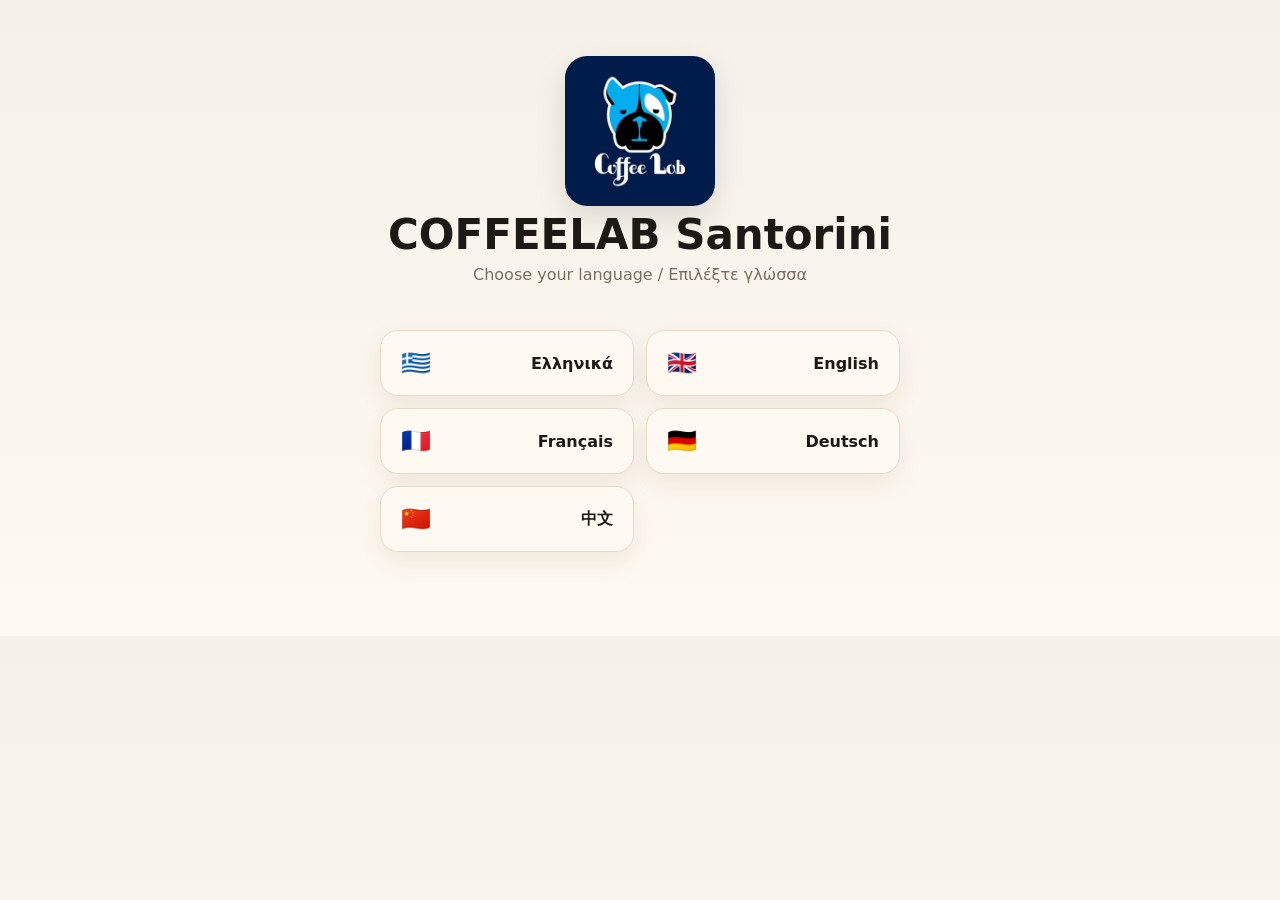
<file: index.html>
<!doctype html>
<html lang="en">
<head>
<meta charset="utf-8">
<meta name="viewport" content="width=device-width,initial-scale=1">
<title>COFFEELAB Santorini Menu</title>
<link rel="stylesheet" href="style.css">
<style>
.logo-img {
  width:150px;
  height:150px;
  object-fit:cover;
  border-radius:22px;
  box-shadow:0 12px 30px rgba(0,0,0,.12);
}
</style>
</head>
<body>
<main class="container">
  <section class="hero">
    <img class="logo-img" src="[data-uri]" alt="COFFEELAB logo">
    <h1>COFFEELAB Santorini</h1>
    <p class="subtitle">Choose your language / Επιλέξτε γλώσσα</p>
  </section>

  <div class="lang-grid">
    <a class="lang" href="el.html"><span>🇬🇷</span><span>Ελληνικά</span></a>
    <a class="lang" href="en.html"><span>🇬🇧</span><span>English</span></a>
    <a class="lang" href="fr.html"><span>🇫🇷</span><span>Français</span></a>
    <a class="lang" href="de.html"><span>🇩🇪</span><span>Deutsch</span></a>
    <a class="lang" href="zh.html"><span>🇨🇳</span><span>中文</span></a>
  </div>
</main>
</body>
</html>
</file>
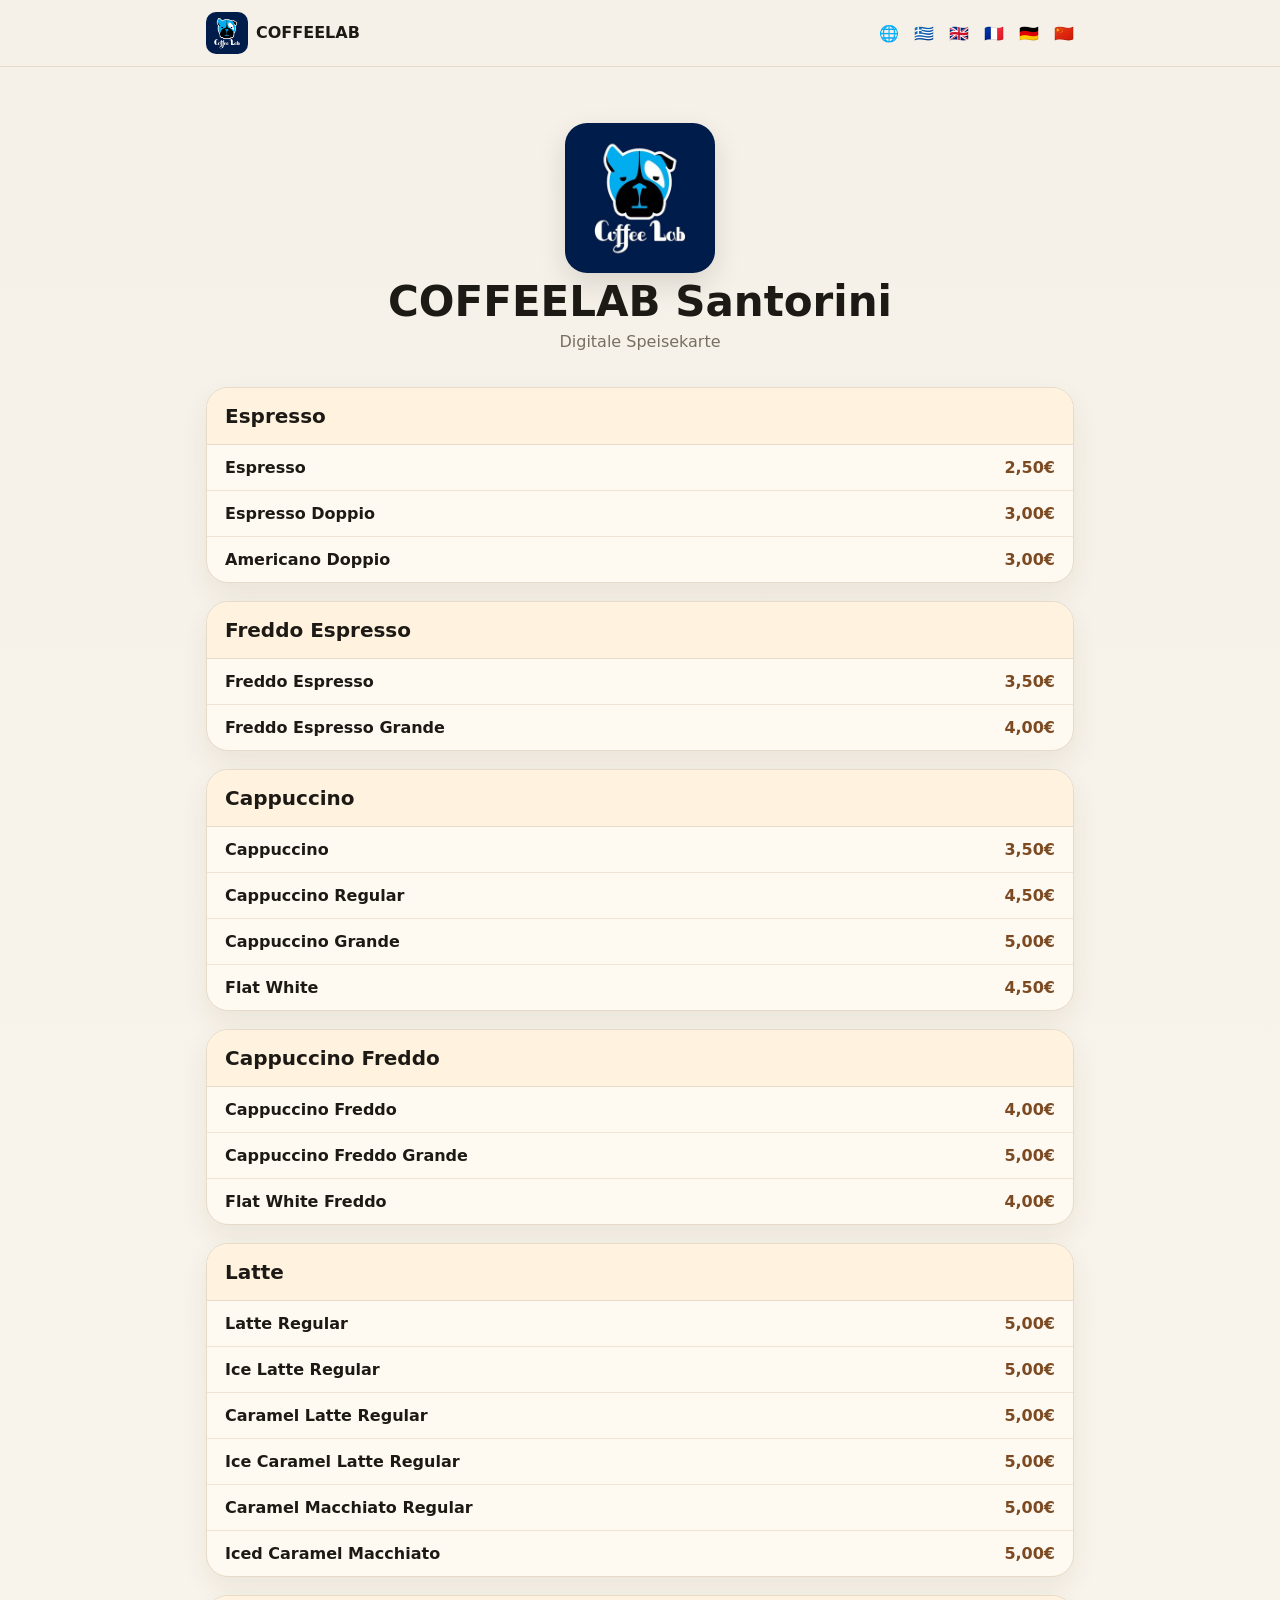
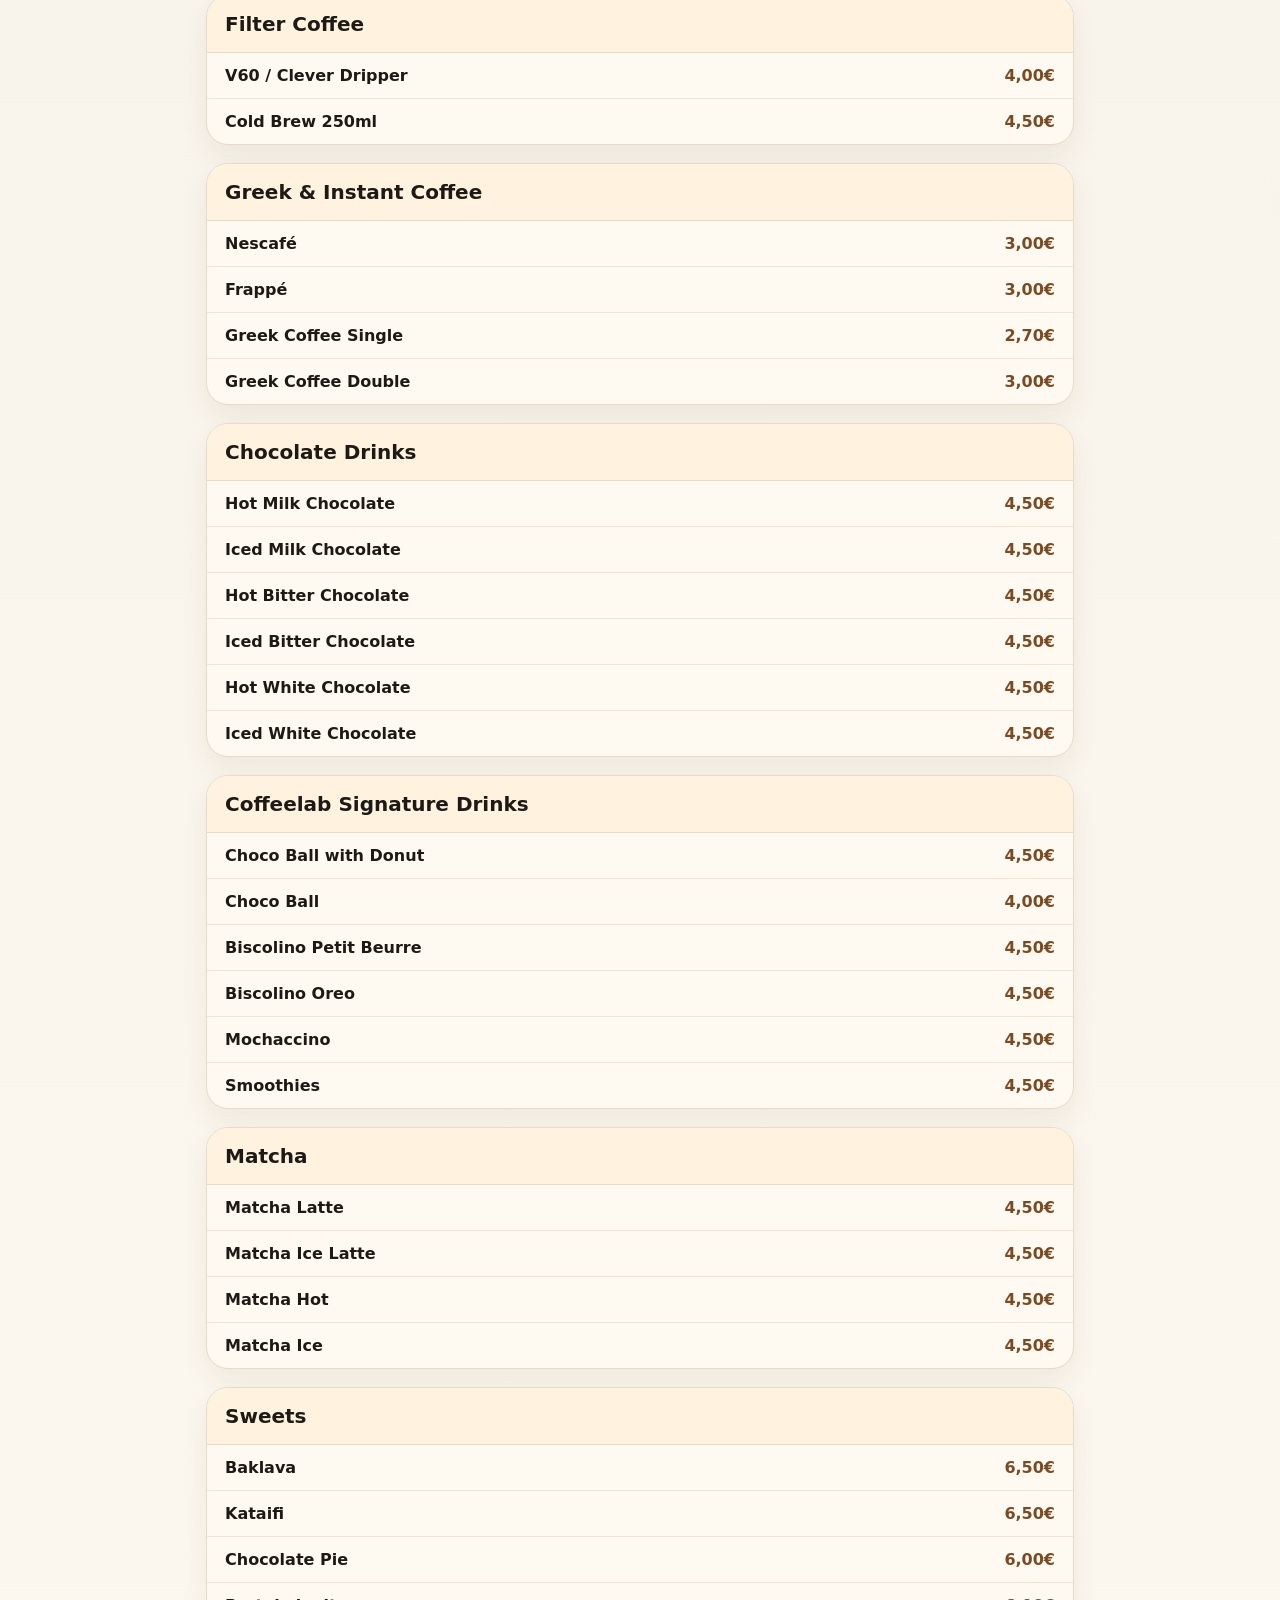
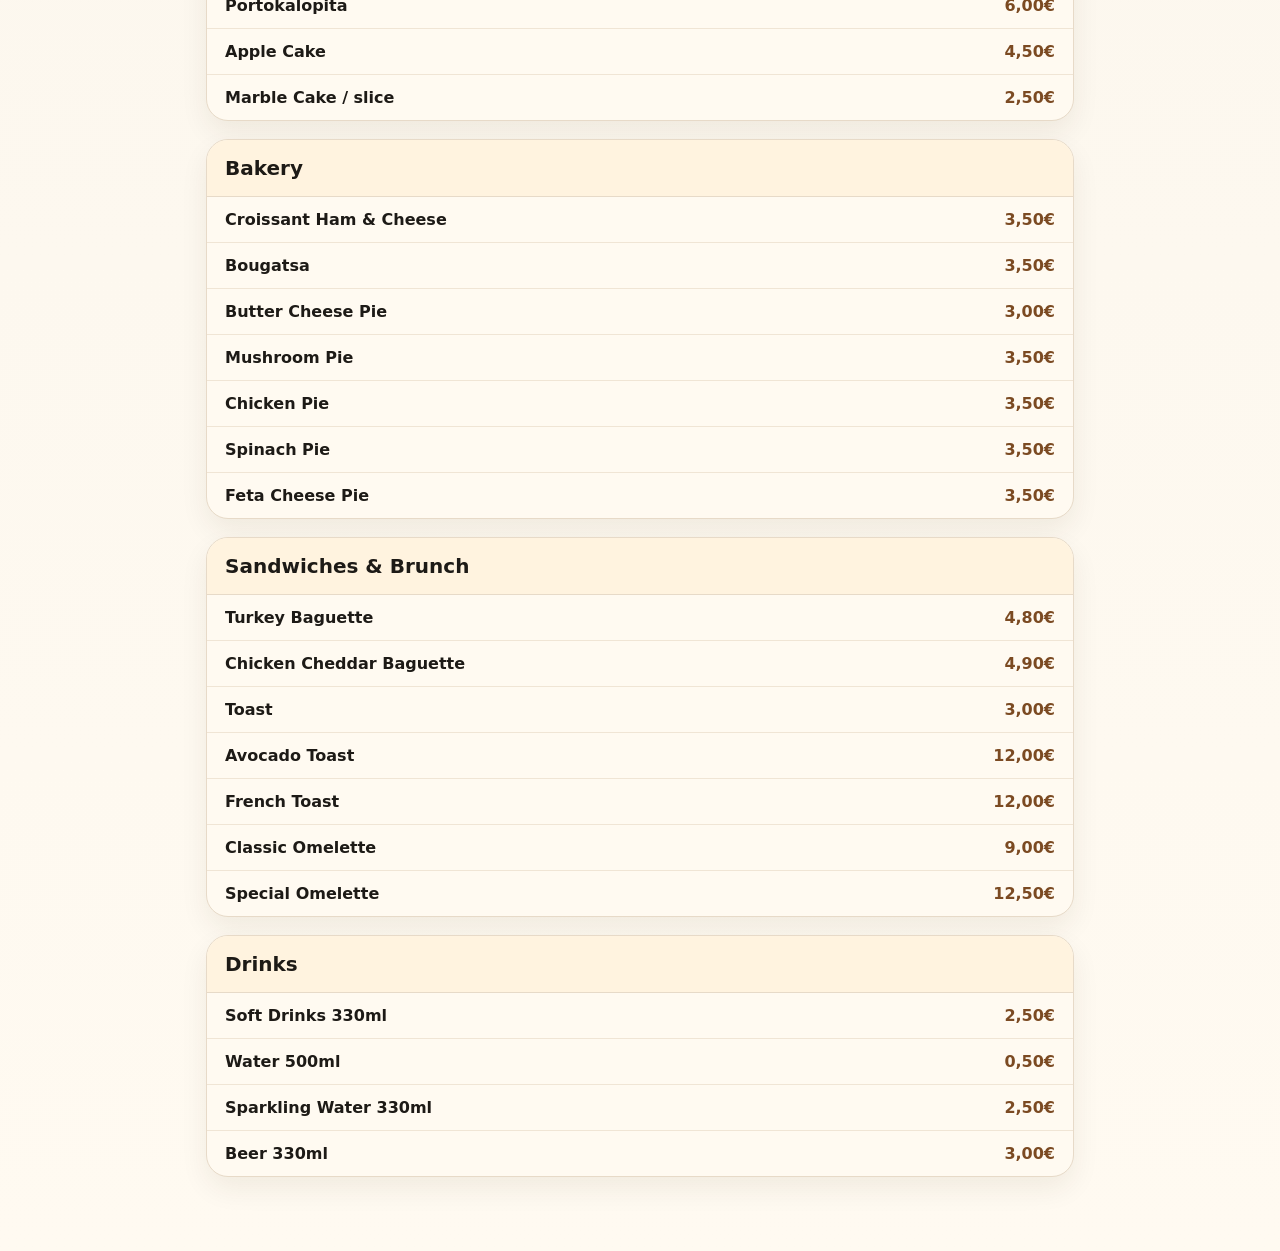
<file: de.html>
<!doctype html>
<html lang="de">
<head>
<meta charset="utf-8">
<meta name="viewport" content="width=device-width,initial-scale=1">
<title>COFFEELAB Santorini</title>
<link rel="stylesheet" href="style.css">

<style>
.logo-img{width:150px;height:150px;object-fit:cover;border-radius:22px;box-shadow:0 12px 30px rgba(0,0,0,.12)}
.top-logo{width:42px;height:42px;object-fit:cover;border-radius:10px;vertical-align:middle;margin-right:8px}
</style>

</head>
<body>
<header class="topbar">
  <div class="topbar-inner">
    <div class="brand"><img class="top-logo" src="[data-uri]" alt="COFFEELAB logo"><span>COFFEELAB</span></div>
    <nav class="switch"><a href="index.html">🌐</a> <a href="el.html" title="COFFEELAB Σαντορίνη">🇬🇷</a> <a href="en.html" title="COFFEELAB Santorini">🇬🇧</a> <a href="fr.html" title="COFFEELAB Santorin">🇫🇷</a> <a href="de.html" title="COFFEELAB Santorini">🇩🇪</a> <a href="zh.html" title="COFFEELAB 圣托里尼">🇨🇳</a></nav>
  </div>
</header>
<main class="container">
  <section class="hero">
    <img class="logo-img" src="[data-uri]" alt="COFFEELAB logo">
    <h1>COFFEELAB Santorini</h1>
    <p class="subtitle">Digitale Speisekarte</p>
  </section>
  <section class="section"><h2>Espresso</h2><div class="item"><div class="name">Espresso</div><div class="price">2,50€</div></div><div class="item"><div class="name">Espresso Doppio</div><div class="price">3,00€</div></div><div class="item"><div class="name">Americano Doppio</div><div class="price">3,00€</div></div></section><section class="section"><h2>Freddo Espresso</h2><div class="item"><div class="name">Freddo Espresso</div><div class="price">3,50€</div></div><div class="item"><div class="name">Freddo Espresso Grande</div><div class="price">4,00€</div></div></section><section class="section"><h2>Cappuccino</h2><div class="item"><div class="name">Cappuccino</div><div class="price">3,50€</div></div><div class="item"><div class="name">Cappuccino Regular</div><div class="price">4,50€</div></div><div class="item"><div class="name">Cappuccino Grande</div><div class="price">5,00€</div></div><div class="item"><div class="name">Flat White</div><div class="price">4,50€</div></div></section><section class="section"><h2>Cappuccino Freddo</h2><div class="item"><div class="name">Cappuccino Freddo</div><div class="price">4,00€</div></div><div class="item"><div class="name">Cappuccino Freddo Grande</div><div class="price">5,00€</div></div><div class="item"><div class="name">Flat White Freddo</div><div class="price">4,00€</div></div></section><section class="section"><h2>Latte</h2><div class="item"><div class="name">Latte Regular</div><div class="price">5,00€</div></div><div class="item"><div class="name">Ice Latte Regular</div><div class="price">5,00€</div></div><div class="item"><div class="name">Caramel Latte Regular</div><div class="price">5,00€</div></div><div class="item"><div class="name">Ice Caramel Latte Regular</div><div class="price">5,00€</div></div><div class="item"><div class="name">Caramel Macchiato Regular</div><div class="price">5,00€</div></div><div class="item"><div class="name">Iced Caramel Macchiato</div><div class="price">5,00€</div></div></section><section class="section"><h2>Filter Coffee</h2><div class="item"><div class="name">V60 / Clever Dripper</div><div class="price">4,00€</div></div><div class="item"><div class="name">Cold Brew 250ml</div><div class="price">4,50€</div></div></section><section class="section"><h2>Greek &amp; Instant Coffee</h2><div class="item"><div class="name">Nescafé</div><div class="price">3,00€</div></div><div class="item"><div class="name">Frappé</div><div class="price">3,00€</div></div><div class="item"><div class="name">Greek Coffee Single</div><div class="price">2,70€</div></div><div class="item"><div class="name">Greek Coffee Double</div><div class="price">3,00€</div></div></section><section class="section"><h2>Chocolate Drinks</h2><div class="item"><div class="name">Hot Milk Chocolate</div><div class="price">4,50€</div></div><div class="item"><div class="name">Iced Milk Chocolate</div><div class="price">4,50€</div></div><div class="item"><div class="name">Hot Bitter Chocolate</div><div class="price">4,50€</div></div><div class="item"><div class="name">Iced Bitter Chocolate</div><div class="price">4,50€</div></div><div class="item"><div class="name">Hot White Chocolate</div><div class="price">4,50€</div></div><div class="item"><div class="name">Iced White Chocolate</div><div class="price">4,50€</div></div></section><section class="section"><h2>Coffeelab Signature Drinks</h2><div class="item"><div class="name">Choco Ball with Donut</div><div class="price">4,50€</div></div><div class="item"><div class="name">Choco Ball</div><div class="price">4,00€</div></div><div class="item"><div class="name">Biscolino Petit Beurre</div><div class="price">4,50€</div></div><div class="item"><div class="name">Biscolino Oreo</div><div class="price">4,50€</div></div><div class="item"><div class="name">Mochaccino</div><div class="price">4,50€</div></div><div class="item"><div class="name">Smoothies</div><div class="price">4,50€</div></div></section><section class="section"><h2>Matcha</h2><div class="item"><div class="name">Matcha Latte</div><div class="price">4,50€</div></div><div class="item"><div class="name">Matcha Ice Latte</div><div class="price">4,50€</div></div><div class="item"><div class="name">Matcha Hot</div><div class="price">4,50€</div></div><div class="item"><div class="name">Matcha Ice</div><div class="price">4,50€</div></div></section><section class="section"><h2>Sweets</h2><div class="item"><div class="name">Baklava</div><div class="price">6,50€</div></div><div class="item"><div class="name">Kataifi</div><div class="price">6,50€</div></div><div class="item"><div class="name">Chocolate Pie</div><div class="price">6,00€</div></div><div class="item"><div class="name">Portokalopita</div><div class="price">6,00€</div></div><div class="item"><div class="name">Apple Cake</div><div class="price">4,50€</div></div><div class="item"><div class="name">Marble Cake / slice</div><div class="price">2,50€</div></div></section><section class="section"><h2>Bakery</h2><div class="item"><div class="name">Croissant Ham &amp; Cheese</div><div class="price">3,50€</div></div><div class="item"><div class="name">Bougatsa</div><div class="price">3,50€</div></div><div class="item"><div class="name">Butter Cheese Pie</div><div class="price">3,00€</div></div><div class="item"><div class="name">Mushroom Pie</div><div class="price">3,50€</div></div><div class="item"><div class="name">Chicken Pie</div><div class="price">3,50€</div></div><div class="item"><div class="name">Spinach Pie</div><div class="price">3,50€</div></div><div class="item"><div class="name">Feta Cheese Pie</div><div class="price">3,50€</div></div></section><section class="section"><h2>Sandwiches &amp; Brunch</h2><div class="item"><div class="name">Turkey Baguette</div><div class="price">4,80€</div></div><div class="item"><div class="name">Chicken Cheddar Baguette</div><div class="price">4,90€</div></div><div class="item"><div class="name">Toast</div><div class="price">3,00€</div></div><div class="item"><div class="name">Avocado Toast</div><div class="price">12,00€</div></div><div class="item"><div class="name">French Toast</div><div class="price">12,00€</div></div><div class="item"><div class="name">Classic Omelette</div><div class="price">9,00€</div></div><div class="item"><div class="name">Special Omelette</div><div class="price">12,50€</div></div></section><section class="section"><h2>Drinks</h2><div class="item"><div class="name">Soft Drinks 330ml</div><div class="price">2,50€</div></div><div class="item"><div class="name">Water 500ml</div><div class="price">0,50€</div></div><div class="item"><div class="name">Sparkling Water 330ml</div><div class="price">2,50€</div></div><div class="item"><div class="name">Beer 330ml</div><div class="price">3,00€</div></div></section>
</main>
</body>
</html>
</file>
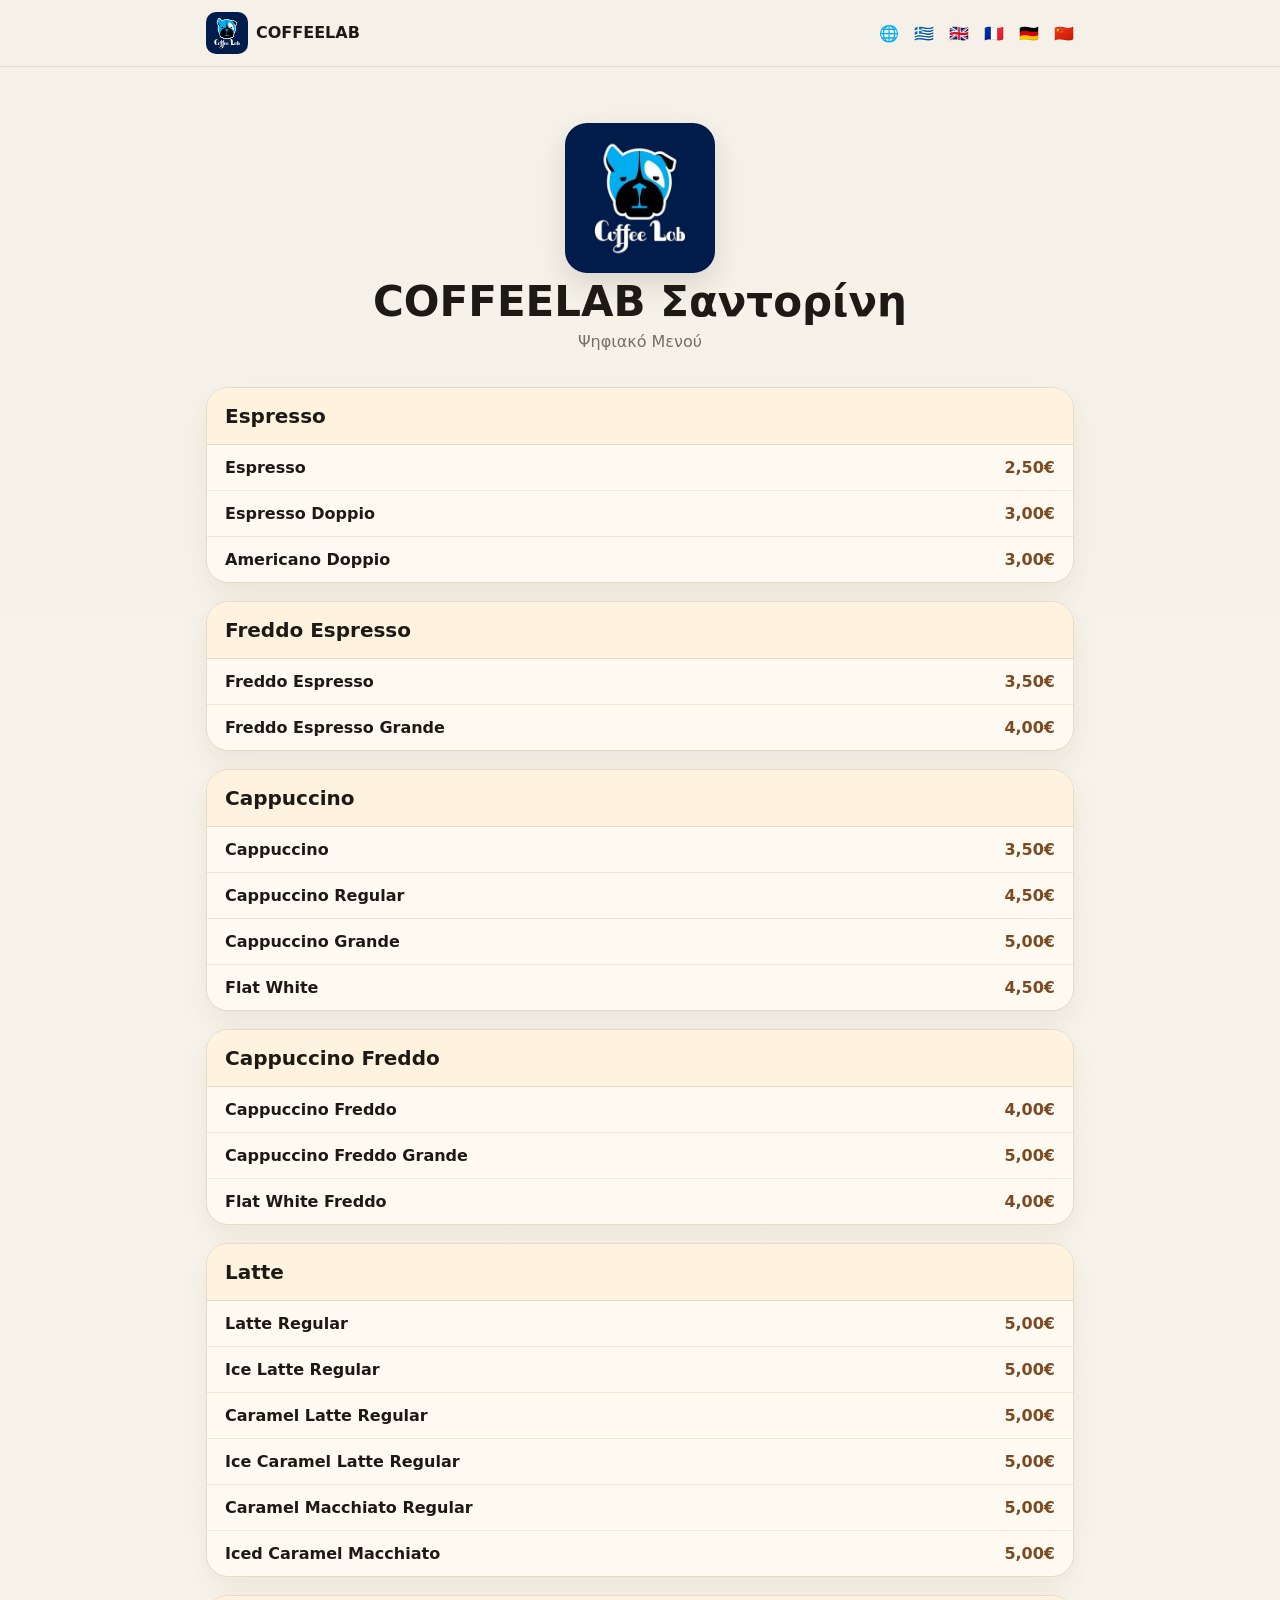
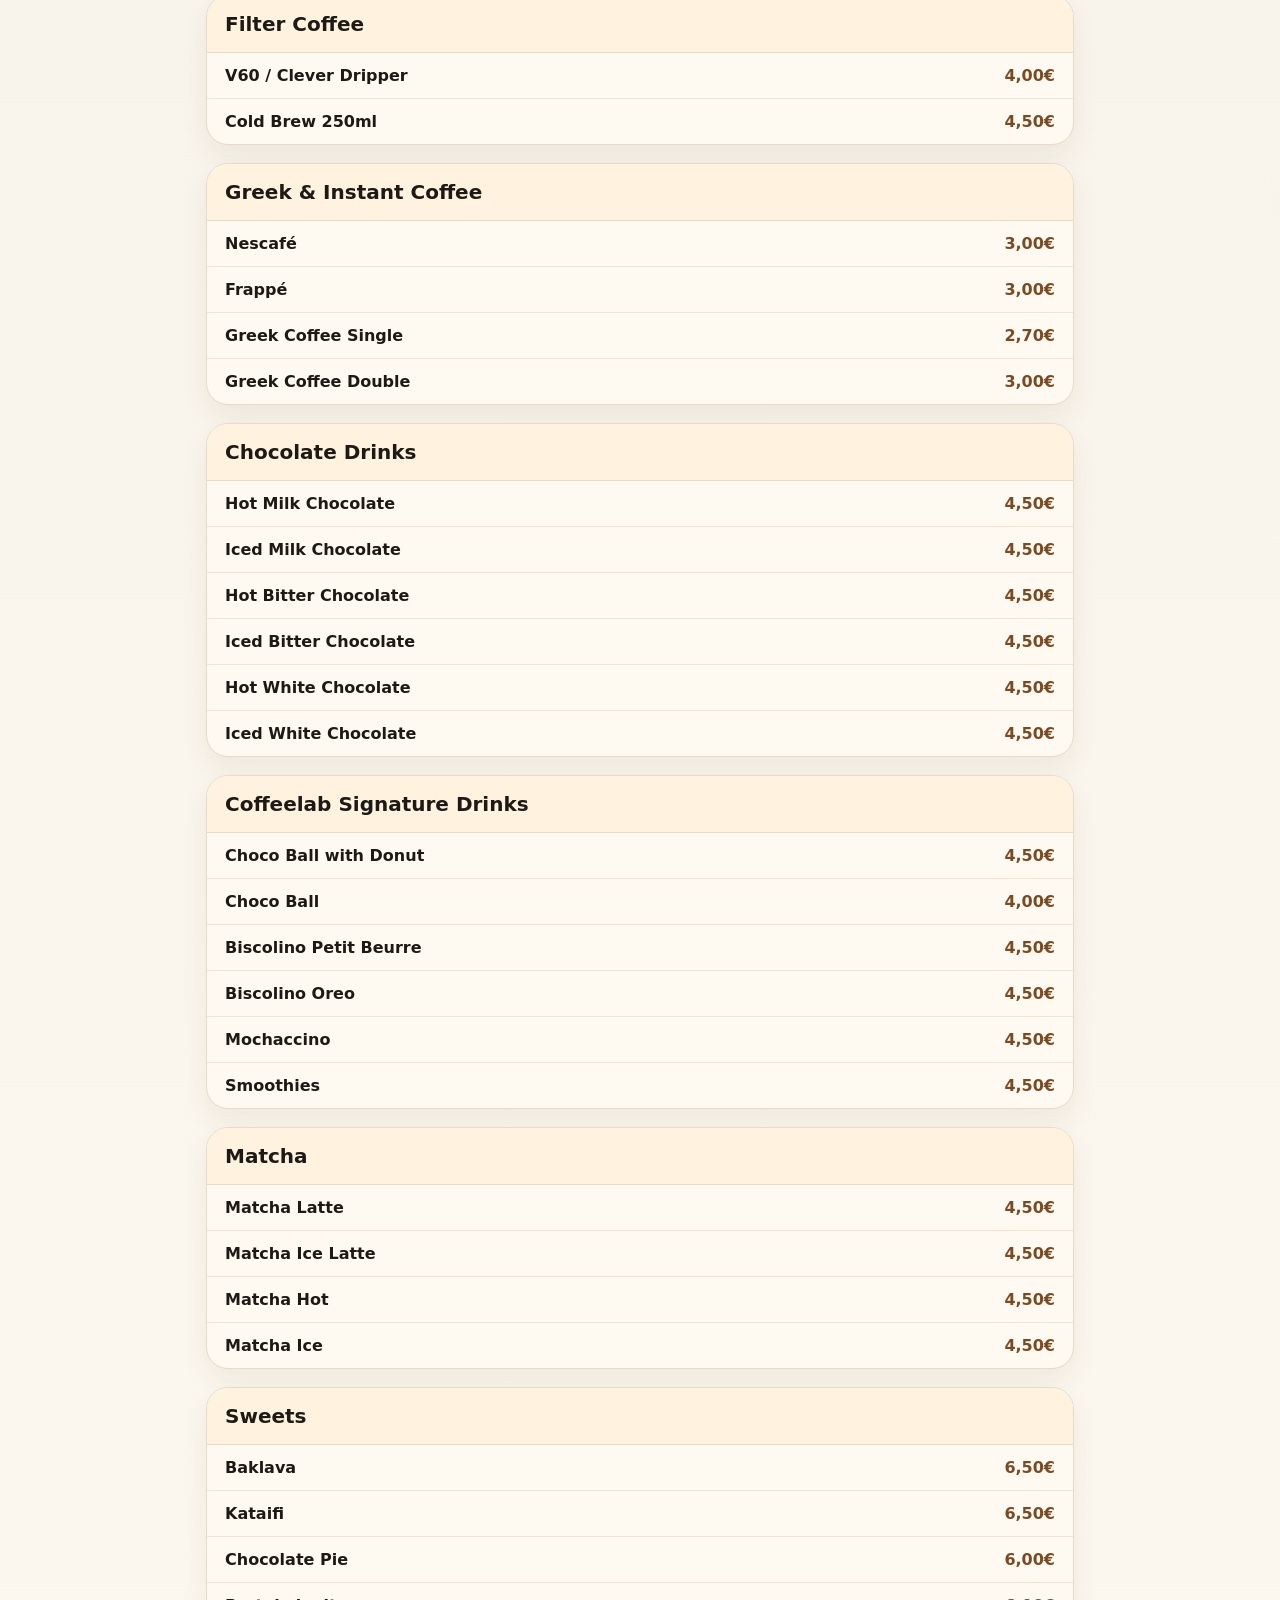
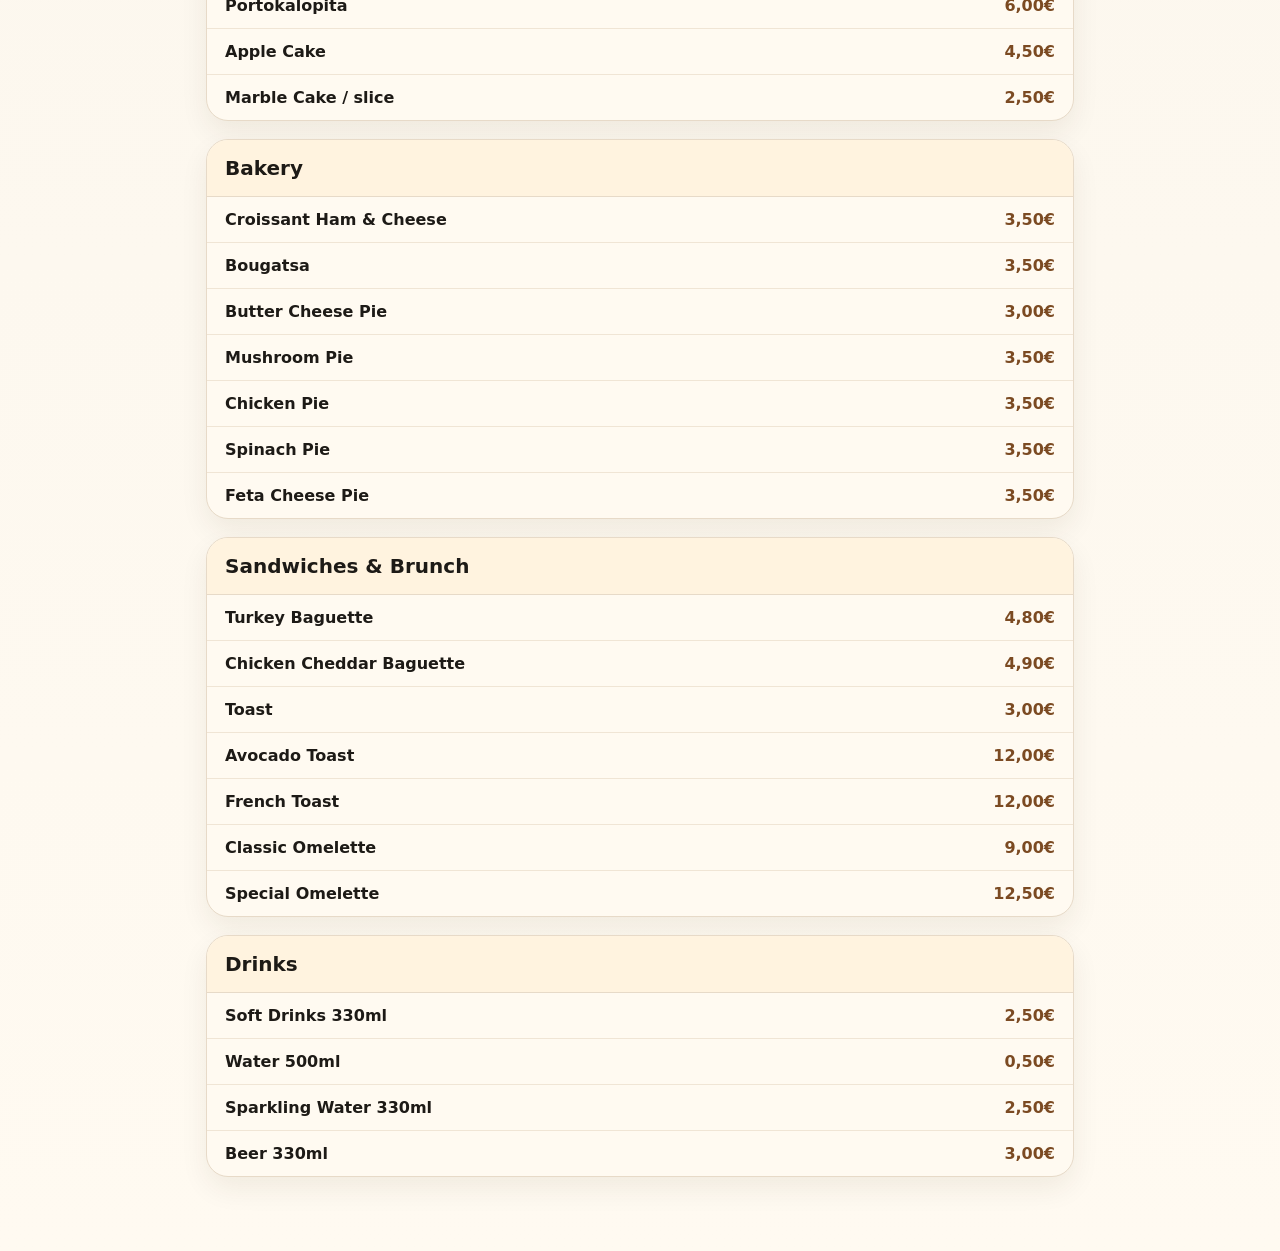
<file: el.html>
<!doctype html>
<html lang="el">
<head>
<meta charset="utf-8">
<meta name="viewport" content="width=device-width,initial-scale=1">
<title>COFFEELAB Σαντορίνη</title>
<link rel="stylesheet" href="style.css">

<style>
.logo-img{width:150px;height:150px;object-fit:cover;border-radius:22px;box-shadow:0 12px 30px rgba(0,0,0,.12)}
.top-logo{width:42px;height:42px;object-fit:cover;border-radius:10px;vertical-align:middle;margin-right:8px}
</style>

</head>
<body>
<header class="topbar">
  <div class="topbar-inner">
    <div class="brand"><img class="top-logo" src="[data-uri]" alt="COFFEELAB logo"><span>COFFEELAB</span></div>
    <nav class="switch"><a href="index.html">🌐</a> <a href="el.html" title="COFFEELAB Σαντορίνη">🇬🇷</a> <a href="en.html" title="COFFEELAB Santorini">🇬🇧</a> <a href="fr.html" title="COFFEELAB Santorin">🇫🇷</a> <a href="de.html" title="COFFEELAB Santorini">🇩🇪</a> <a href="zh.html" title="COFFEELAB 圣托里尼">🇨🇳</a></nav>
  </div>
</header>
<main class="container">
  <section class="hero">
    <img class="logo-img" src="[data-uri]" alt="COFFEELAB logo">
    <h1>COFFEELAB Σαντορίνη</h1>
    <p class="subtitle">Ψηφιακό Μενού</p>
  </section>
  <section class="section"><h2>Espresso</h2><div class="item"><div class="name">Espresso</div><div class="price">2,50€</div></div><div class="item"><div class="name">Espresso Doppio</div><div class="price">3,00€</div></div><div class="item"><div class="name">Americano Doppio</div><div class="price">3,00€</div></div></section><section class="section"><h2>Freddo Espresso</h2><div class="item"><div class="name">Freddo Espresso</div><div class="price">3,50€</div></div><div class="item"><div class="name">Freddo Espresso Grande</div><div class="price">4,00€</div></div></section><section class="section"><h2>Cappuccino</h2><div class="item"><div class="name">Cappuccino</div><div class="price">3,50€</div></div><div class="item"><div class="name">Cappuccino Regular</div><div class="price">4,50€</div></div><div class="item"><div class="name">Cappuccino Grande</div><div class="price">5,00€</div></div><div class="item"><div class="name">Flat White</div><div class="price">4,50€</div></div></section><section class="section"><h2>Cappuccino Freddo</h2><div class="item"><div class="name">Cappuccino Freddo</div><div class="price">4,00€</div></div><div class="item"><div class="name">Cappuccino Freddo Grande</div><div class="price">5,00€</div></div><div class="item"><div class="name">Flat White Freddo</div><div class="price">4,00€</div></div></section><section class="section"><h2>Latte</h2><div class="item"><div class="name">Latte Regular</div><div class="price">5,00€</div></div><div class="item"><div class="name">Ice Latte Regular</div><div class="price">5,00€</div></div><div class="item"><div class="name">Caramel Latte Regular</div><div class="price">5,00€</div></div><div class="item"><div class="name">Ice Caramel Latte Regular</div><div class="price">5,00€</div></div><div class="item"><div class="name">Caramel Macchiato Regular</div><div class="price">5,00€</div></div><div class="item"><div class="name">Iced Caramel Macchiato</div><div class="price">5,00€</div></div></section><section class="section"><h2>Filter Coffee</h2><div class="item"><div class="name">V60 / Clever Dripper</div><div class="price">4,00€</div></div><div class="item"><div class="name">Cold Brew 250ml</div><div class="price">4,50€</div></div></section><section class="section"><h2>Greek &amp; Instant Coffee</h2><div class="item"><div class="name">Nescafé</div><div class="price">3,00€</div></div><div class="item"><div class="name">Frappé</div><div class="price">3,00€</div></div><div class="item"><div class="name">Greek Coffee Single</div><div class="price">2,70€</div></div><div class="item"><div class="name">Greek Coffee Double</div><div class="price">3,00€</div></div></section><section class="section"><h2>Chocolate Drinks</h2><div class="item"><div class="name">Hot Milk Chocolate</div><div class="price">4,50€</div></div><div class="item"><div class="name">Iced Milk Chocolate</div><div class="price">4,50€</div></div><div class="item"><div class="name">Hot Bitter Chocolate</div><div class="price">4,50€</div></div><div class="item"><div class="name">Iced Bitter Chocolate</div><div class="price">4,50€</div></div><div class="item"><div class="name">Hot White Chocolate</div><div class="price">4,50€</div></div><div class="item"><div class="name">Iced White Chocolate</div><div class="price">4,50€</div></div></section><section class="section"><h2>Coffeelab Signature Drinks</h2><div class="item"><div class="name">Choco Ball with Donut</div><div class="price">4,50€</div></div><div class="item"><div class="name">Choco Ball</div><div class="price">4,00€</div></div><div class="item"><div class="name">Biscolino Petit Beurre</div><div class="price">4,50€</div></div><div class="item"><div class="name">Biscolino Oreo</div><div class="price">4,50€</div></div><div class="item"><div class="name">Mochaccino</div><div class="price">4,50€</div></div><div class="item"><div class="name">Smoothies</div><div class="price">4,50€</div></div></section><section class="section"><h2>Matcha</h2><div class="item"><div class="name">Matcha Latte</div><div class="price">4,50€</div></div><div class="item"><div class="name">Matcha Ice Latte</div><div class="price">4,50€</div></div><div class="item"><div class="name">Matcha Hot</div><div class="price">4,50€</div></div><div class="item"><div class="name">Matcha Ice</div><div class="price">4,50€</div></div></section><section class="section"><h2>Sweets</h2><div class="item"><div class="name">Baklava</div><div class="price">6,50€</div></div><div class="item"><div class="name">Kataifi</div><div class="price">6,50€</div></div><div class="item"><div class="name">Chocolate Pie</div><div class="price">6,00€</div></div><div class="item"><div class="name">Portokalopita</div><div class="price">6,00€</div></div><div class="item"><div class="name">Apple Cake</div><div class="price">4,50€</div></div><div class="item"><div class="name">Marble Cake / slice</div><div class="price">2,50€</div></div></section><section class="section"><h2>Bakery</h2><div class="item"><div class="name">Croissant Ham &amp; Cheese</div><div class="price">3,50€</div></div><div class="item"><div class="name">Bougatsa</div><div class="price">3,50€</div></div><div class="item"><div class="name">Butter Cheese Pie</div><div class="price">3,00€</div></div><div class="item"><div class="name">Mushroom Pie</div><div class="price">3,50€</div></div><div class="item"><div class="name">Chicken Pie</div><div class="price">3,50€</div></div><div class="item"><div class="name">Spinach Pie</div><div class="price">3,50€</div></div><div class="item"><div class="name">Feta Cheese Pie</div><div class="price">3,50€</div></div></section><section class="section"><h2>Sandwiches &amp; Brunch</h2><div class="item"><div class="name">Turkey Baguette</div><div class="price">4,80€</div></div><div class="item"><div class="name">Chicken Cheddar Baguette</div><div class="price">4,90€</div></div><div class="item"><div class="name">Toast</div><div class="price">3,00€</div></div><div class="item"><div class="name">Avocado Toast</div><div class="price">12,00€</div></div><div class="item"><div class="name">French Toast</div><div class="price">12,00€</div></div><div class="item"><div class="name">Classic Omelette</div><div class="price">9,00€</div></div><div class="item"><div class="name">Special Omelette</div><div class="price">12,50€</div></div></section><section class="section"><h2>Drinks</h2><div class="item"><div class="name">Soft Drinks 330ml</div><div class="price">2,50€</div></div><div class="item"><div class="name">Water 500ml</div><div class="price">0,50€</div></div><div class="item"><div class="name">Sparkling Water 330ml</div><div class="price">2,50€</div></div><div class="item"><div class="name">Beer 330ml</div><div class="price">3,00€</div></div></section>
</main>
</body>
</html>
</file>
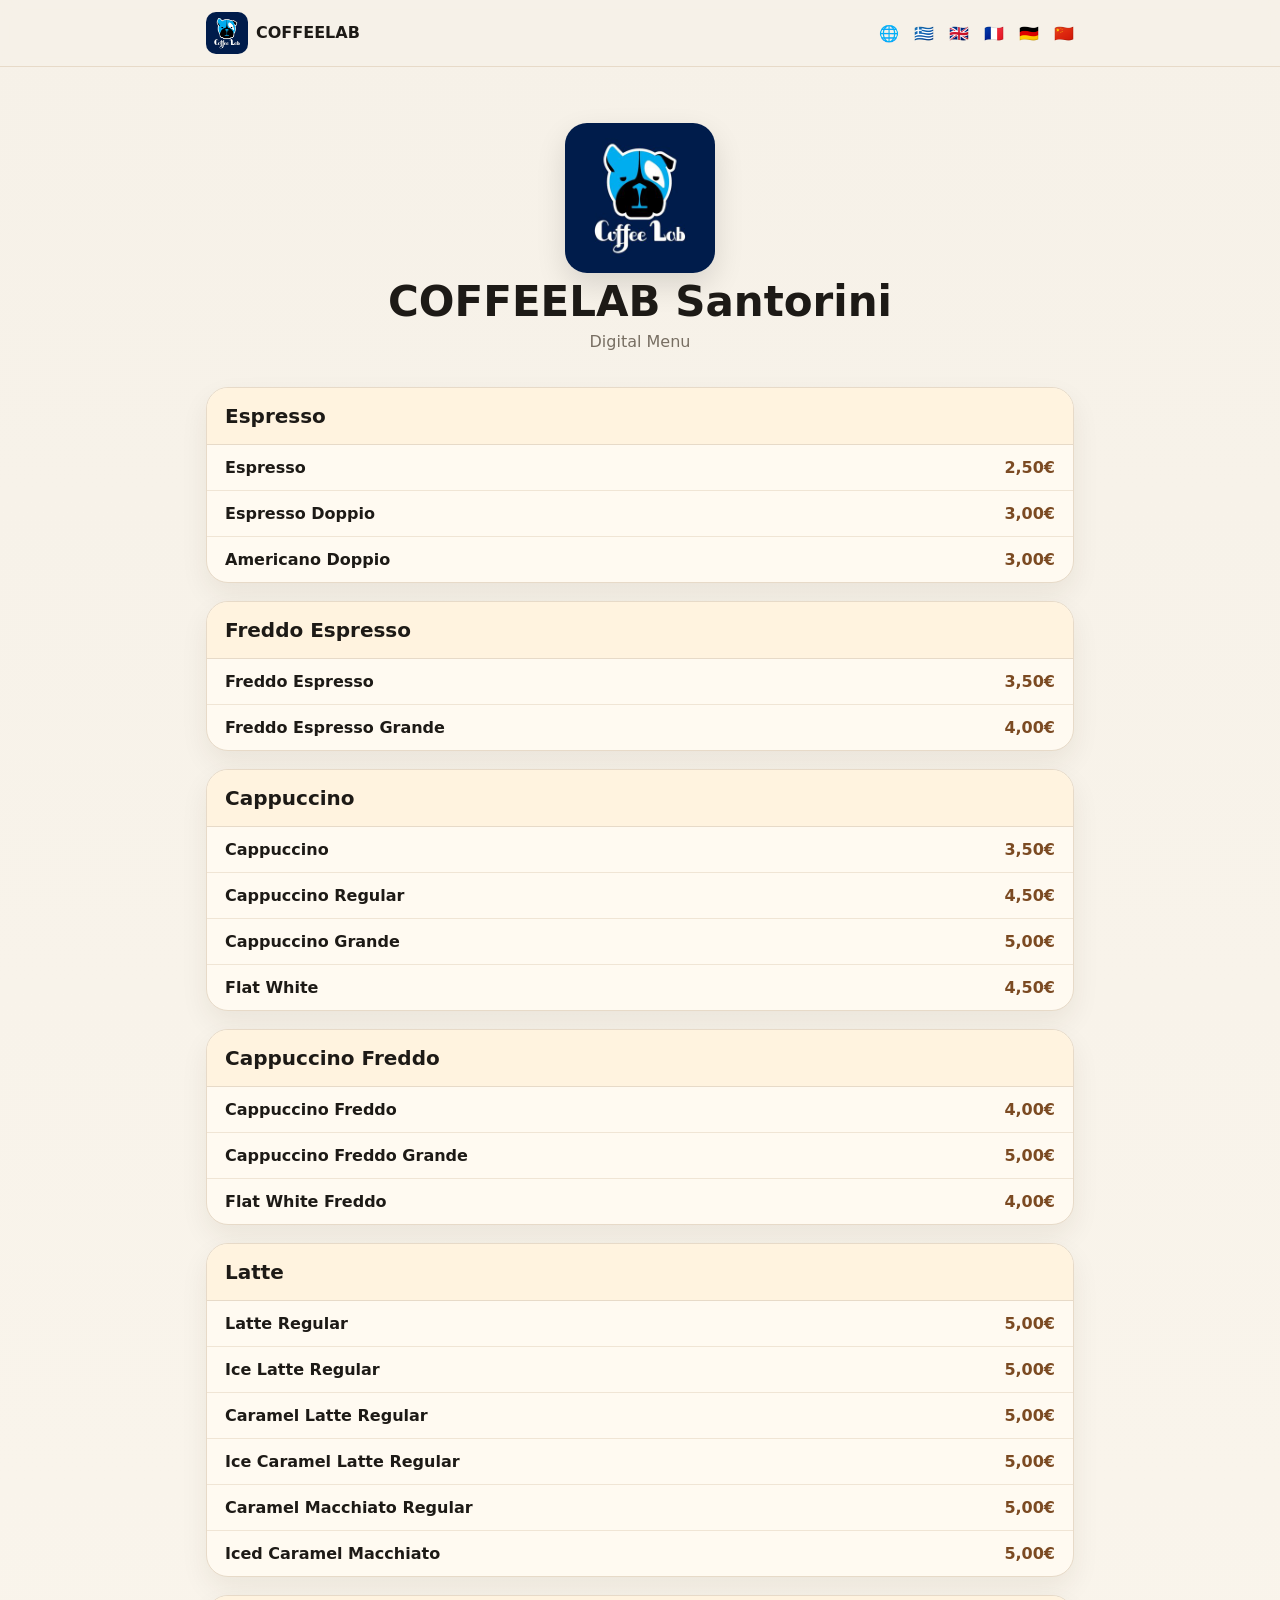
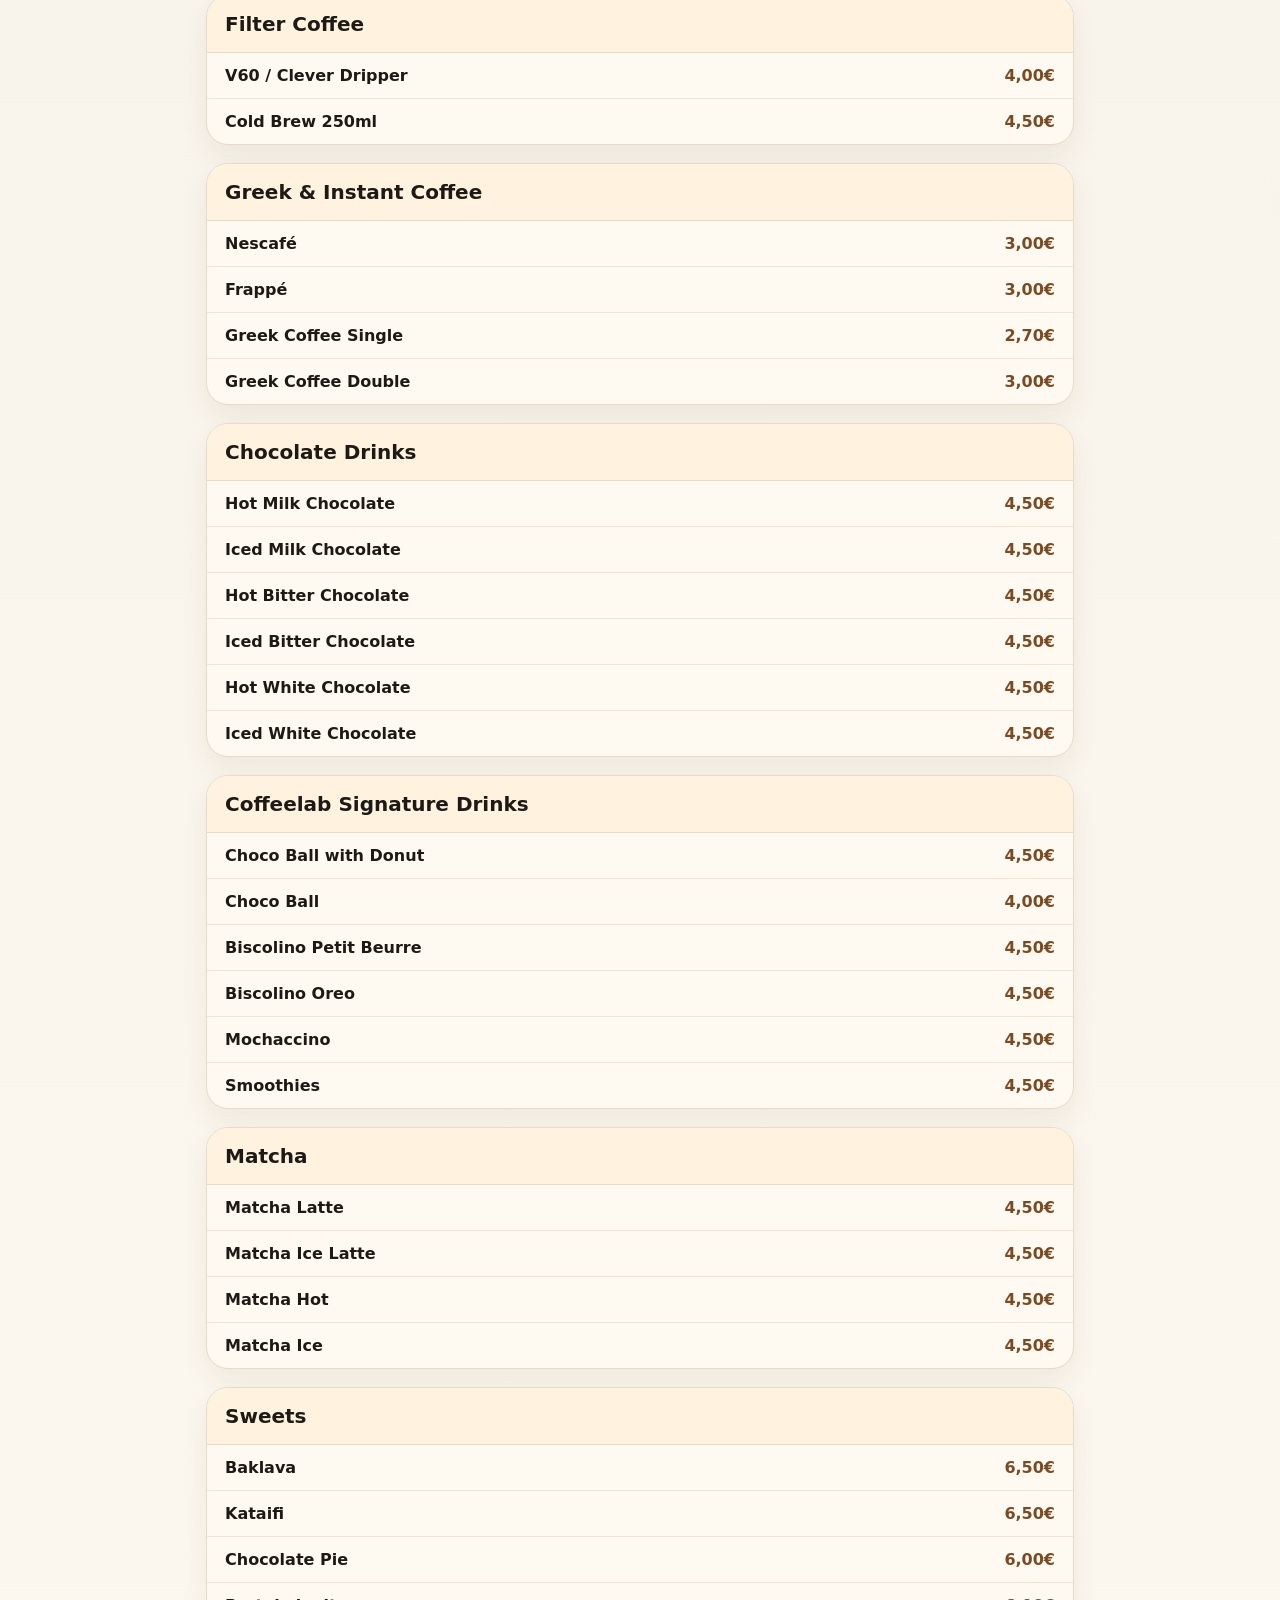
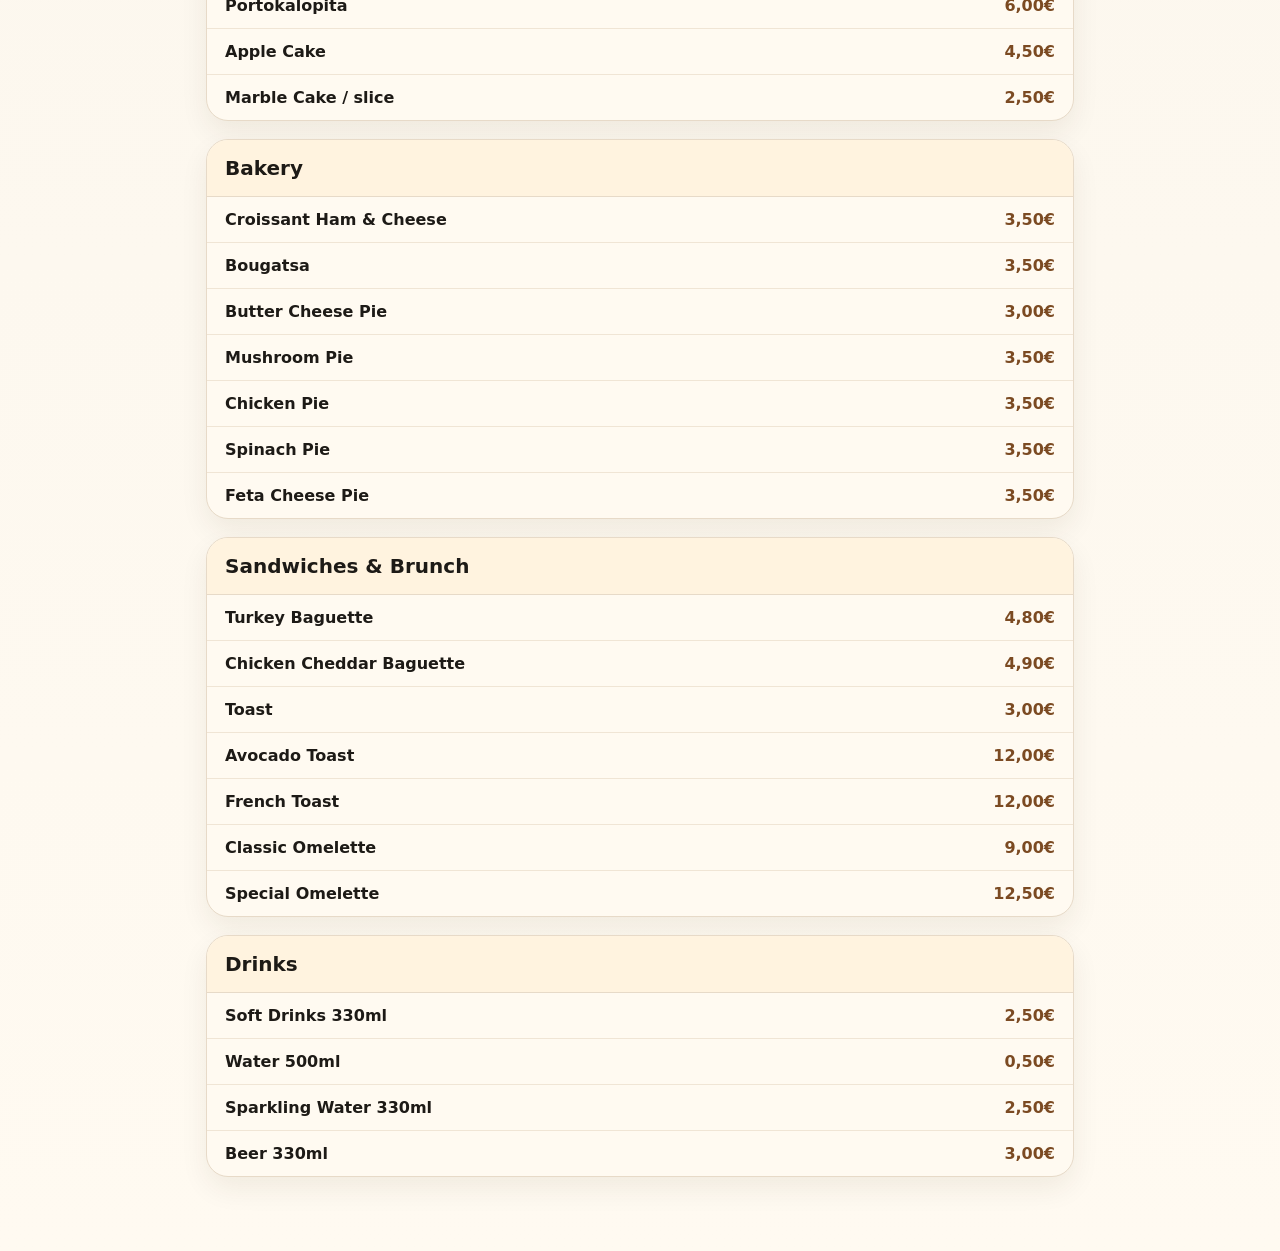
<file: en.html>
<!doctype html>
<html lang="en">
<head>
<meta charset="utf-8">
<meta name="viewport" content="width=device-width,initial-scale=1">
<title>COFFEELAB Santorini</title>
<link rel="stylesheet" href="style.css">

<style>
.logo-img{width:150px;height:150px;object-fit:cover;border-radius:22px;box-shadow:0 12px 30px rgba(0,0,0,.12)}
.top-logo{width:42px;height:42px;object-fit:cover;border-radius:10px;vertical-align:middle;margin-right:8px}
</style>

</head>
<body>
<header class="topbar">
  <div class="topbar-inner">
    <div class="brand"><img class="top-logo" src="[data-uri]" alt="COFFEELAB logo"><span>COFFEELAB</span></div>
    <nav class="switch"><a href="index.html">🌐</a> <a href="el.html" title="COFFEELAB Σαντορίνη">🇬🇷</a> <a href="en.html" title="COFFEELAB Santorini">🇬🇧</a> <a href="fr.html" title="COFFEELAB Santorin">🇫🇷</a> <a href="de.html" title="COFFEELAB Santorini">🇩🇪</a> <a href="zh.html" title="COFFEELAB 圣托里尼">🇨🇳</a></nav>
  </div>
</header>
<main class="container">
  <section class="hero">
    <img class="logo-img" src="[data-uri]" alt="COFFEELAB logo">
    <h1>COFFEELAB Santorini</h1>
    <p class="subtitle">Digital Menu</p>
  </section>
  <section class="section"><h2>Espresso</h2><div class="item"><div class="name">Espresso</div><div class="price">2,50€</div></div><div class="item"><div class="name">Espresso Doppio</div><div class="price">3,00€</div></div><div class="item"><div class="name">Americano Doppio</div><div class="price">3,00€</div></div></section><section class="section"><h2>Freddo Espresso</h2><div class="item"><div class="name">Freddo Espresso</div><div class="price">3,50€</div></div><div class="item"><div class="name">Freddo Espresso Grande</div><div class="price">4,00€</div></div></section><section class="section"><h2>Cappuccino</h2><div class="item"><div class="name">Cappuccino</div><div class="price">3,50€</div></div><div class="item"><div class="name">Cappuccino Regular</div><div class="price">4,50€</div></div><div class="item"><div class="name">Cappuccino Grande</div><div class="price">5,00€</div></div><div class="item"><div class="name">Flat White</div><div class="price">4,50€</div></div></section><section class="section"><h2>Cappuccino Freddo</h2><div class="item"><div class="name">Cappuccino Freddo</div><div class="price">4,00€</div></div><div class="item"><div class="name">Cappuccino Freddo Grande</div><div class="price">5,00€</div></div><div class="item"><div class="name">Flat White Freddo</div><div class="price">4,00€</div></div></section><section class="section"><h2>Latte</h2><div class="item"><div class="name">Latte Regular</div><div class="price">5,00€</div></div><div class="item"><div class="name">Ice Latte Regular</div><div class="price">5,00€</div></div><div class="item"><div class="name">Caramel Latte Regular</div><div class="price">5,00€</div></div><div class="item"><div class="name">Ice Caramel Latte Regular</div><div class="price">5,00€</div></div><div class="item"><div class="name">Caramel Macchiato Regular</div><div class="price">5,00€</div></div><div class="item"><div class="name">Iced Caramel Macchiato</div><div class="price">5,00€</div></div></section><section class="section"><h2>Filter Coffee</h2><div class="item"><div class="name">V60 / Clever Dripper</div><div class="price">4,00€</div></div><div class="item"><div class="name">Cold Brew 250ml</div><div class="price">4,50€</div></div></section><section class="section"><h2>Greek &amp; Instant Coffee</h2><div class="item"><div class="name">Nescafé</div><div class="price">3,00€</div></div><div class="item"><div class="name">Frappé</div><div class="price">3,00€</div></div><div class="item"><div class="name">Greek Coffee Single</div><div class="price">2,70€</div></div><div class="item"><div class="name">Greek Coffee Double</div><div class="price">3,00€</div></div></section><section class="section"><h2>Chocolate Drinks</h2><div class="item"><div class="name">Hot Milk Chocolate</div><div class="price">4,50€</div></div><div class="item"><div class="name">Iced Milk Chocolate</div><div class="price">4,50€</div></div><div class="item"><div class="name">Hot Bitter Chocolate</div><div class="price">4,50€</div></div><div class="item"><div class="name">Iced Bitter Chocolate</div><div class="price">4,50€</div></div><div class="item"><div class="name">Hot White Chocolate</div><div class="price">4,50€</div></div><div class="item"><div class="name">Iced White Chocolate</div><div class="price">4,50€</div></div></section><section class="section"><h2>Coffeelab Signature Drinks</h2><div class="item"><div class="name">Choco Ball with Donut</div><div class="price">4,50€</div></div><div class="item"><div class="name">Choco Ball</div><div class="price">4,00€</div></div><div class="item"><div class="name">Biscolino Petit Beurre</div><div class="price">4,50€</div></div><div class="item"><div class="name">Biscolino Oreo</div><div class="price">4,50€</div></div><div class="item"><div class="name">Mochaccino</div><div class="price">4,50€</div></div><div class="item"><div class="name">Smoothies</div><div class="price">4,50€</div></div></section><section class="section"><h2>Matcha</h2><div class="item"><div class="name">Matcha Latte</div><div class="price">4,50€</div></div><div class="item"><div class="name">Matcha Ice Latte</div><div class="price">4,50€</div></div><div class="item"><div class="name">Matcha Hot</div><div class="price">4,50€</div></div><div class="item"><div class="name">Matcha Ice</div><div class="price">4,50€</div></div></section><section class="section"><h2>Sweets</h2><div class="item"><div class="name">Baklava</div><div class="price">6,50€</div></div><div class="item"><div class="name">Kataifi</div><div class="price">6,50€</div></div><div class="item"><div class="name">Chocolate Pie</div><div class="price">6,00€</div></div><div class="item"><div class="name">Portokalopita</div><div class="price">6,00€</div></div><div class="item"><div class="name">Apple Cake</div><div class="price">4,50€</div></div><div class="item"><div class="name">Marble Cake / slice</div><div class="price">2,50€</div></div></section><section class="section"><h2>Bakery</h2><div class="item"><div class="name">Croissant Ham &amp; Cheese</div><div class="price">3,50€</div></div><div class="item"><div class="name">Bougatsa</div><div class="price">3,50€</div></div><div class="item"><div class="name">Butter Cheese Pie</div><div class="price">3,00€</div></div><div class="item"><div class="name">Mushroom Pie</div><div class="price">3,50€</div></div><div class="item"><div class="name">Chicken Pie</div><div class="price">3,50€</div></div><div class="item"><div class="name">Spinach Pie</div><div class="price">3,50€</div></div><div class="item"><div class="name">Feta Cheese Pie</div><div class="price">3,50€</div></div></section><section class="section"><h2>Sandwiches &amp; Brunch</h2><div class="item"><div class="name">Turkey Baguette</div><div class="price">4,80€</div></div><div class="item"><div class="name">Chicken Cheddar Baguette</div><div class="price">4,90€</div></div><div class="item"><div class="name">Toast</div><div class="price">3,00€</div></div><div class="item"><div class="name">Avocado Toast</div><div class="price">12,00€</div></div><div class="item"><div class="name">French Toast</div><div class="price">12,00€</div></div><div class="item"><div class="name">Classic Omelette</div><div class="price">9,00€</div></div><div class="item"><div class="name">Special Omelette</div><div class="price">12,50€</div></div></section><section class="section"><h2>Drinks</h2><div class="item"><div class="name">Soft Drinks 330ml</div><div class="price">2,50€</div></div><div class="item"><div class="name">Water 500ml</div><div class="price">0,50€</div></div><div class="item"><div class="name">Sparkling Water 330ml</div><div class="price">2,50€</div></div><div class="item"><div class="name">Beer 330ml</div><div class="price">3,00€</div></div></section>
</main>
</body>
</html>
</file>
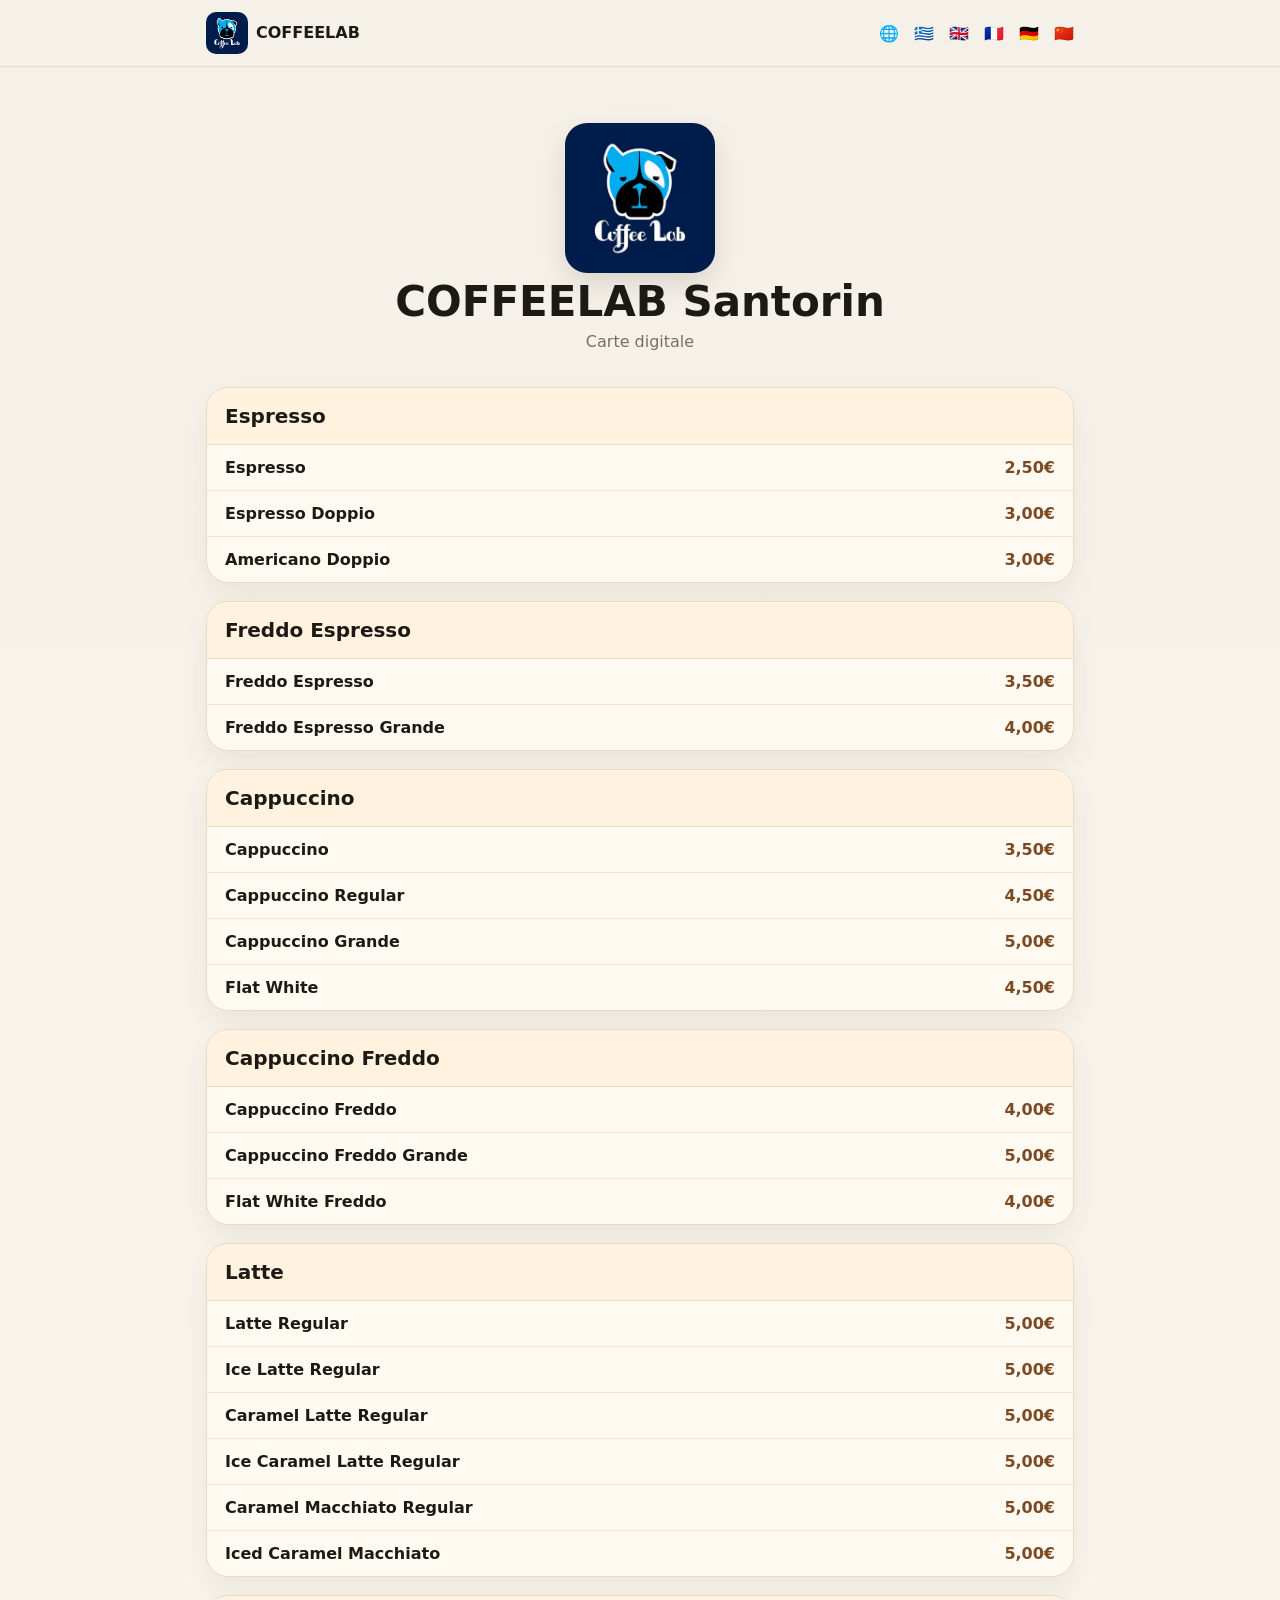
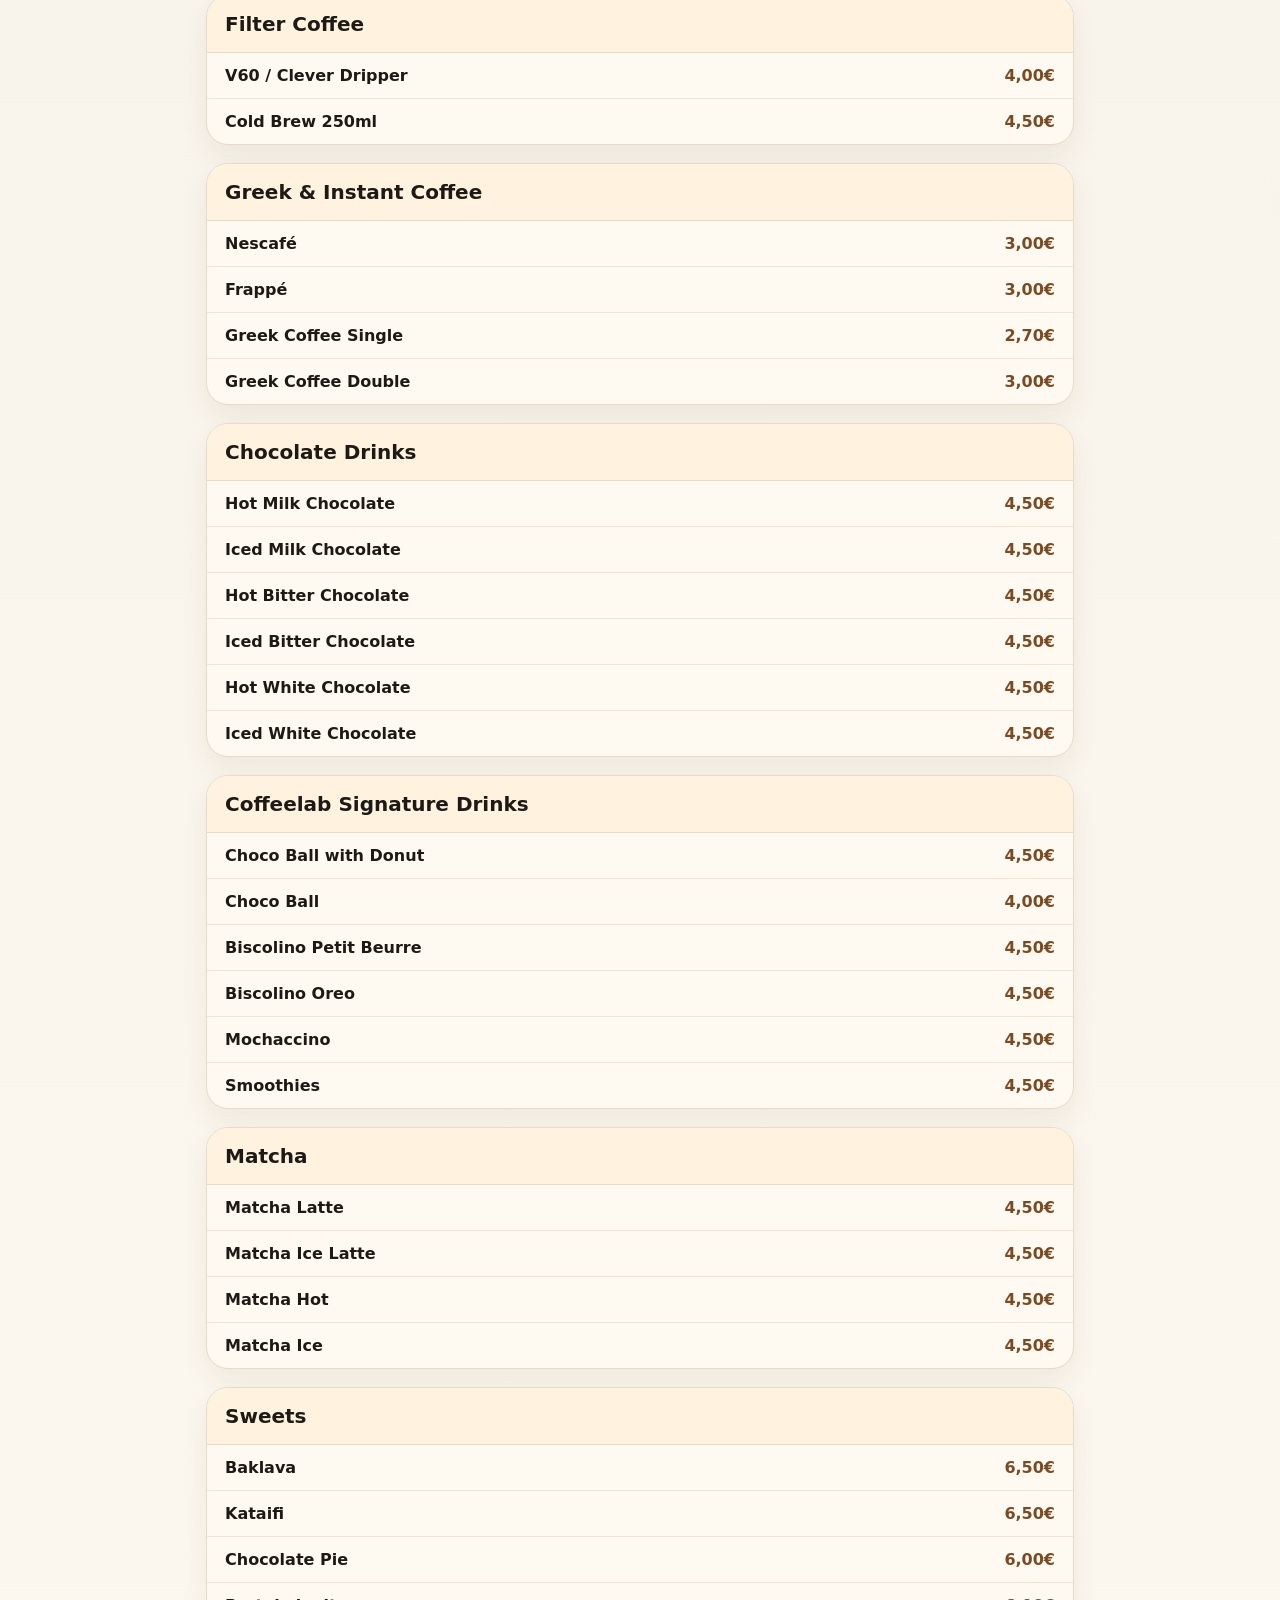
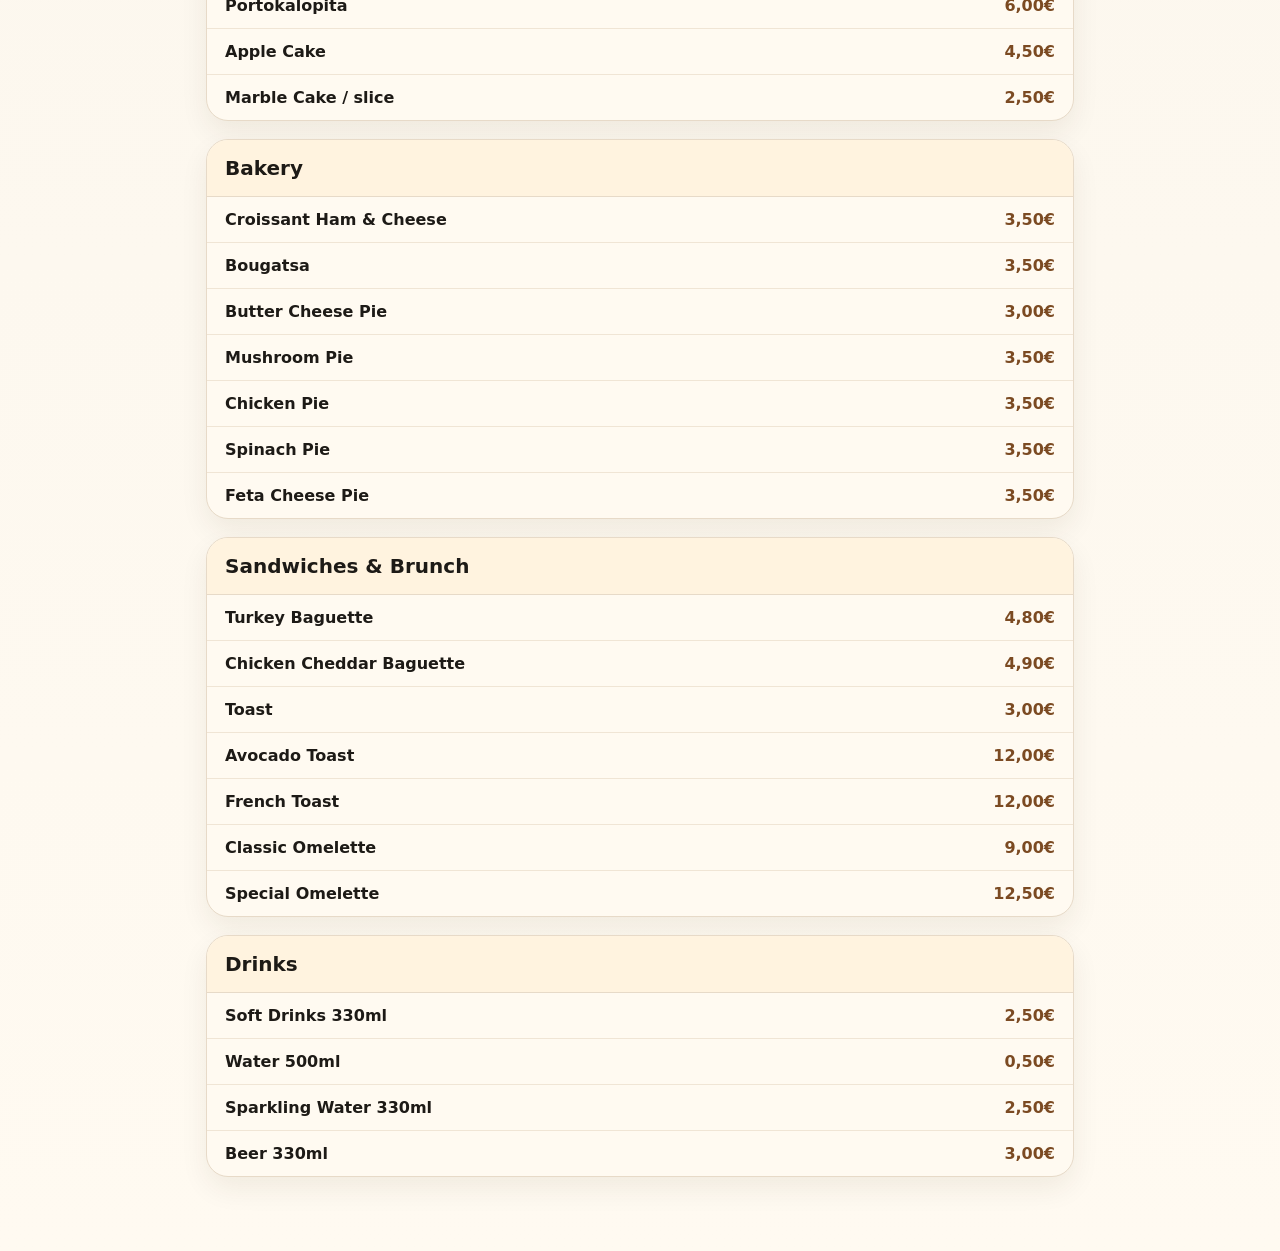
<file: fr.html>
<!doctype html>
<html lang="fr">
<head>
<meta charset="utf-8">
<meta name="viewport" content="width=device-width,initial-scale=1">
<title>COFFEELAB Santorin</title>
<link rel="stylesheet" href="style.css">

<style>
.logo-img{width:150px;height:150px;object-fit:cover;border-radius:22px;box-shadow:0 12px 30px rgba(0,0,0,.12)}
.top-logo{width:42px;height:42px;object-fit:cover;border-radius:10px;vertical-align:middle;margin-right:8px}
</style>

</head>
<body>
<header class="topbar">
  <div class="topbar-inner">
    <div class="brand"><img class="top-logo" src="[data-uri]" alt="COFFEELAB logo"><span>COFFEELAB</span></div>
    <nav class="switch"><a href="index.html">🌐</a> <a href="el.html" title="COFFEELAB Σαντορίνη">🇬🇷</a> <a href="en.html" title="COFFEELAB Santorini">🇬🇧</a> <a href="fr.html" title="COFFEELAB Santorin">🇫🇷</a> <a href="de.html" title="COFFEELAB Santorini">🇩🇪</a> <a href="zh.html" title="COFFEELAB 圣托里尼">🇨🇳</a></nav>
  </div>
</header>
<main class="container">
  <section class="hero">
    <img class="logo-img" src="[data-uri]" alt="COFFEELAB logo">
    <h1>COFFEELAB Santorin</h1>
    <p class="subtitle">Carte digitale</p>
  </section>
  <section class="section"><h2>Espresso</h2><div class="item"><div class="name">Espresso</div><div class="price">2,50€</div></div><div class="item"><div class="name">Espresso Doppio</div><div class="price">3,00€</div></div><div class="item"><div class="name">Americano Doppio</div><div class="price">3,00€</div></div></section><section class="section"><h2>Freddo Espresso</h2><div class="item"><div class="name">Freddo Espresso</div><div class="price">3,50€</div></div><div class="item"><div class="name">Freddo Espresso Grande</div><div class="price">4,00€</div></div></section><section class="section"><h2>Cappuccino</h2><div class="item"><div class="name">Cappuccino</div><div class="price">3,50€</div></div><div class="item"><div class="name">Cappuccino Regular</div><div class="price">4,50€</div></div><div class="item"><div class="name">Cappuccino Grande</div><div class="price">5,00€</div></div><div class="item"><div class="name">Flat White</div><div class="price">4,50€</div></div></section><section class="section"><h2>Cappuccino Freddo</h2><div class="item"><div class="name">Cappuccino Freddo</div><div class="price">4,00€</div></div><div class="item"><div class="name">Cappuccino Freddo Grande</div><div class="price">5,00€</div></div><div class="item"><div class="name">Flat White Freddo</div><div class="price">4,00€</div></div></section><section class="section"><h2>Latte</h2><div class="item"><div class="name">Latte Regular</div><div class="price">5,00€</div></div><div class="item"><div class="name">Ice Latte Regular</div><div class="price">5,00€</div></div><div class="item"><div class="name">Caramel Latte Regular</div><div class="price">5,00€</div></div><div class="item"><div class="name">Ice Caramel Latte Regular</div><div class="price">5,00€</div></div><div class="item"><div class="name">Caramel Macchiato Regular</div><div class="price">5,00€</div></div><div class="item"><div class="name">Iced Caramel Macchiato</div><div class="price">5,00€</div></div></section><section class="section"><h2>Filter Coffee</h2><div class="item"><div class="name">V60 / Clever Dripper</div><div class="price">4,00€</div></div><div class="item"><div class="name">Cold Brew 250ml</div><div class="price">4,50€</div></div></section><section class="section"><h2>Greek &amp; Instant Coffee</h2><div class="item"><div class="name">Nescafé</div><div class="price">3,00€</div></div><div class="item"><div class="name">Frappé</div><div class="price">3,00€</div></div><div class="item"><div class="name">Greek Coffee Single</div><div class="price">2,70€</div></div><div class="item"><div class="name">Greek Coffee Double</div><div class="price">3,00€</div></div></section><section class="section"><h2>Chocolate Drinks</h2><div class="item"><div class="name">Hot Milk Chocolate</div><div class="price">4,50€</div></div><div class="item"><div class="name">Iced Milk Chocolate</div><div class="price">4,50€</div></div><div class="item"><div class="name">Hot Bitter Chocolate</div><div class="price">4,50€</div></div><div class="item"><div class="name">Iced Bitter Chocolate</div><div class="price">4,50€</div></div><div class="item"><div class="name">Hot White Chocolate</div><div class="price">4,50€</div></div><div class="item"><div class="name">Iced White Chocolate</div><div class="price">4,50€</div></div></section><section class="section"><h2>Coffeelab Signature Drinks</h2><div class="item"><div class="name">Choco Ball with Donut</div><div class="price">4,50€</div></div><div class="item"><div class="name">Choco Ball</div><div class="price">4,00€</div></div><div class="item"><div class="name">Biscolino Petit Beurre</div><div class="price">4,50€</div></div><div class="item"><div class="name">Biscolino Oreo</div><div class="price">4,50€</div></div><div class="item"><div class="name">Mochaccino</div><div class="price">4,50€</div></div><div class="item"><div class="name">Smoothies</div><div class="price">4,50€</div></div></section><section class="section"><h2>Matcha</h2><div class="item"><div class="name">Matcha Latte</div><div class="price">4,50€</div></div><div class="item"><div class="name">Matcha Ice Latte</div><div class="price">4,50€</div></div><div class="item"><div class="name">Matcha Hot</div><div class="price">4,50€</div></div><div class="item"><div class="name">Matcha Ice</div><div class="price">4,50€</div></div></section><section class="section"><h2>Sweets</h2><div class="item"><div class="name">Baklava</div><div class="price">6,50€</div></div><div class="item"><div class="name">Kataifi</div><div class="price">6,50€</div></div><div class="item"><div class="name">Chocolate Pie</div><div class="price">6,00€</div></div><div class="item"><div class="name">Portokalopita</div><div class="price">6,00€</div></div><div class="item"><div class="name">Apple Cake</div><div class="price">4,50€</div></div><div class="item"><div class="name">Marble Cake / slice</div><div class="price">2,50€</div></div></section><section class="section"><h2>Bakery</h2><div class="item"><div class="name">Croissant Ham &amp; Cheese</div><div class="price">3,50€</div></div><div class="item"><div class="name">Bougatsa</div><div class="price">3,50€</div></div><div class="item"><div class="name">Butter Cheese Pie</div><div class="price">3,00€</div></div><div class="item"><div class="name">Mushroom Pie</div><div class="price">3,50€</div></div><div class="item"><div class="name">Chicken Pie</div><div class="price">3,50€</div></div><div class="item"><div class="name">Spinach Pie</div><div class="price">3,50€</div></div><div class="item"><div class="name">Feta Cheese Pie</div><div class="price">3,50€</div></div></section><section class="section"><h2>Sandwiches &amp; Brunch</h2><div class="item"><div class="name">Turkey Baguette</div><div class="price">4,80€</div></div><div class="item"><div class="name">Chicken Cheddar Baguette</div><div class="price">4,90€</div></div><div class="item"><div class="name">Toast</div><div class="price">3,00€</div></div><div class="item"><div class="name">Avocado Toast</div><div class="price">12,00€</div></div><div class="item"><div class="name">French Toast</div><div class="price">12,00€</div></div><div class="item"><div class="name">Classic Omelette</div><div class="price">9,00€</div></div><div class="item"><div class="name">Special Omelette</div><div class="price">12,50€</div></div></section><section class="section"><h2>Drinks</h2><div class="item"><div class="name">Soft Drinks 330ml</div><div class="price">2,50€</div></div><div class="item"><div class="name">Water 500ml</div><div class="price">0,50€</div></div><div class="item"><div class="name">Sparkling Water 330ml</div><div class="price">2,50€</div></div><div class="item"><div class="name">Beer 330ml</div><div class="price">3,00€</div></div></section>
</main>
</body>
</html>
</file>
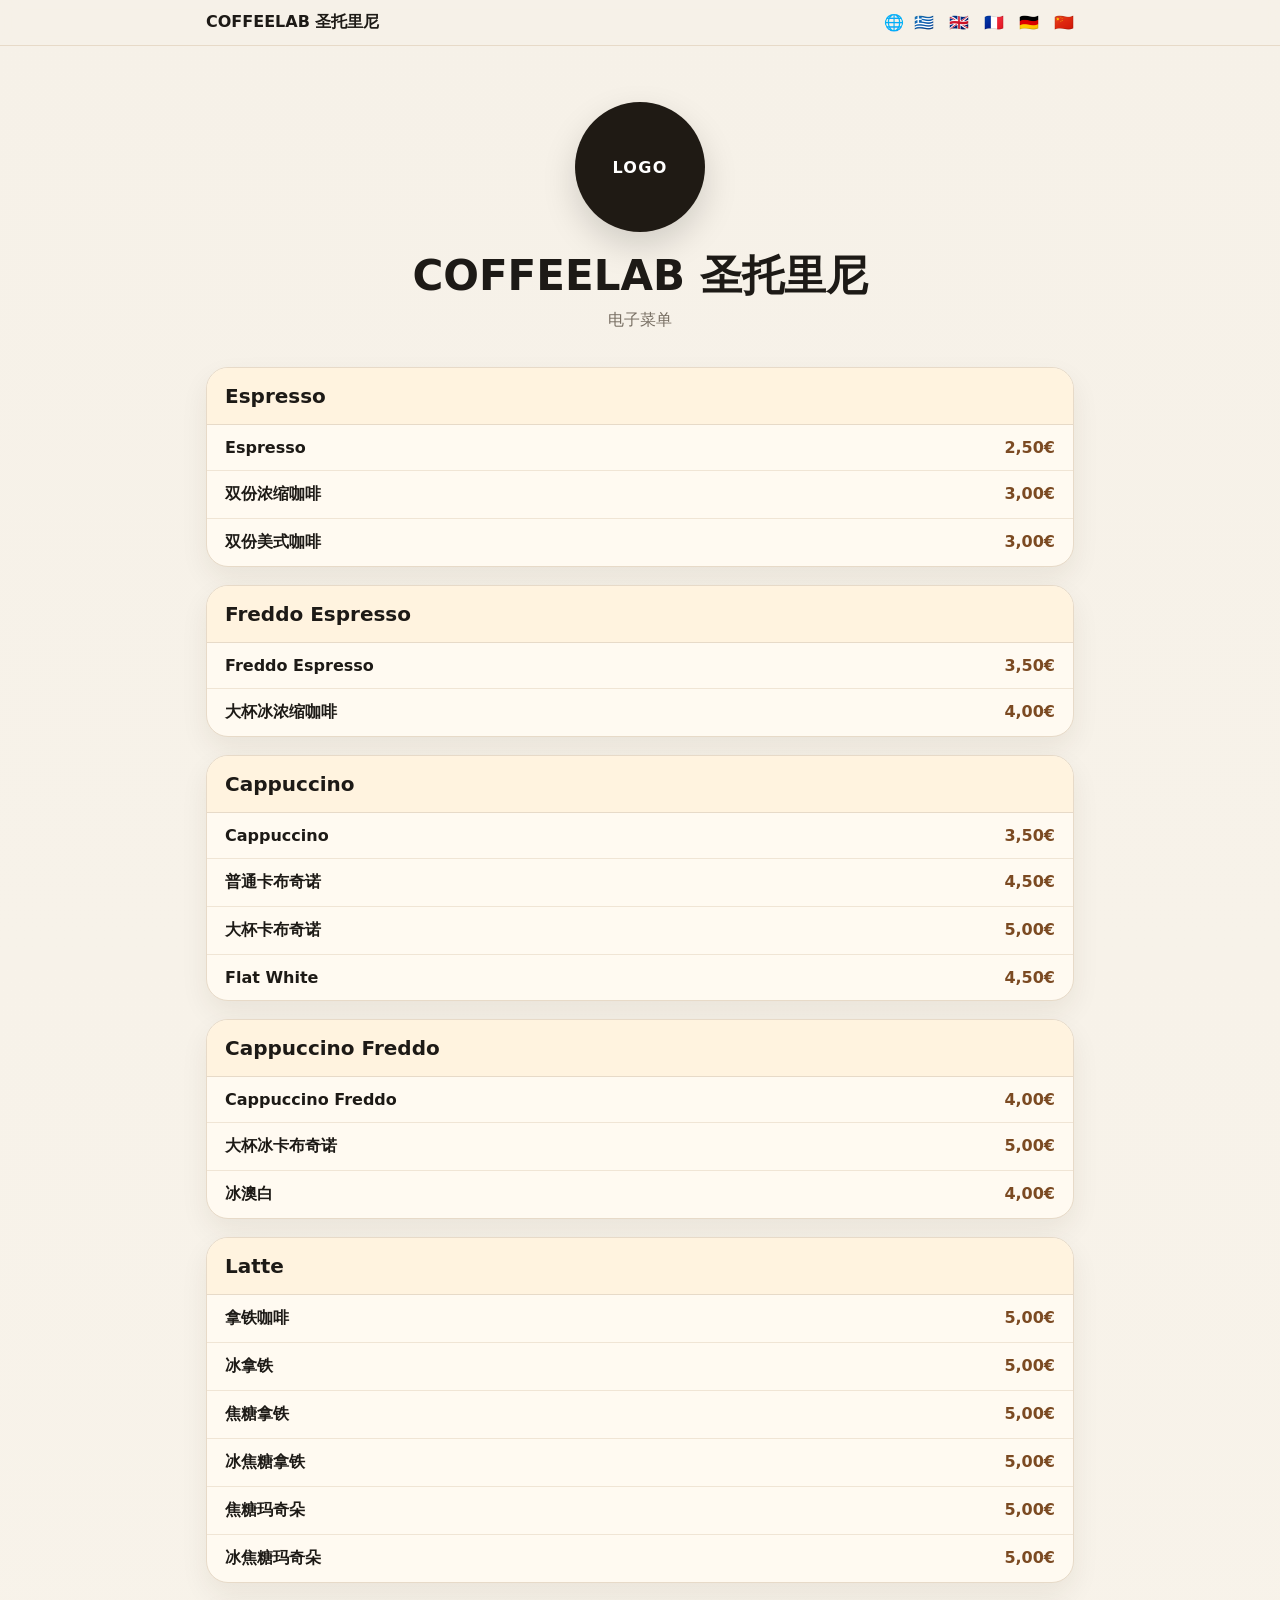
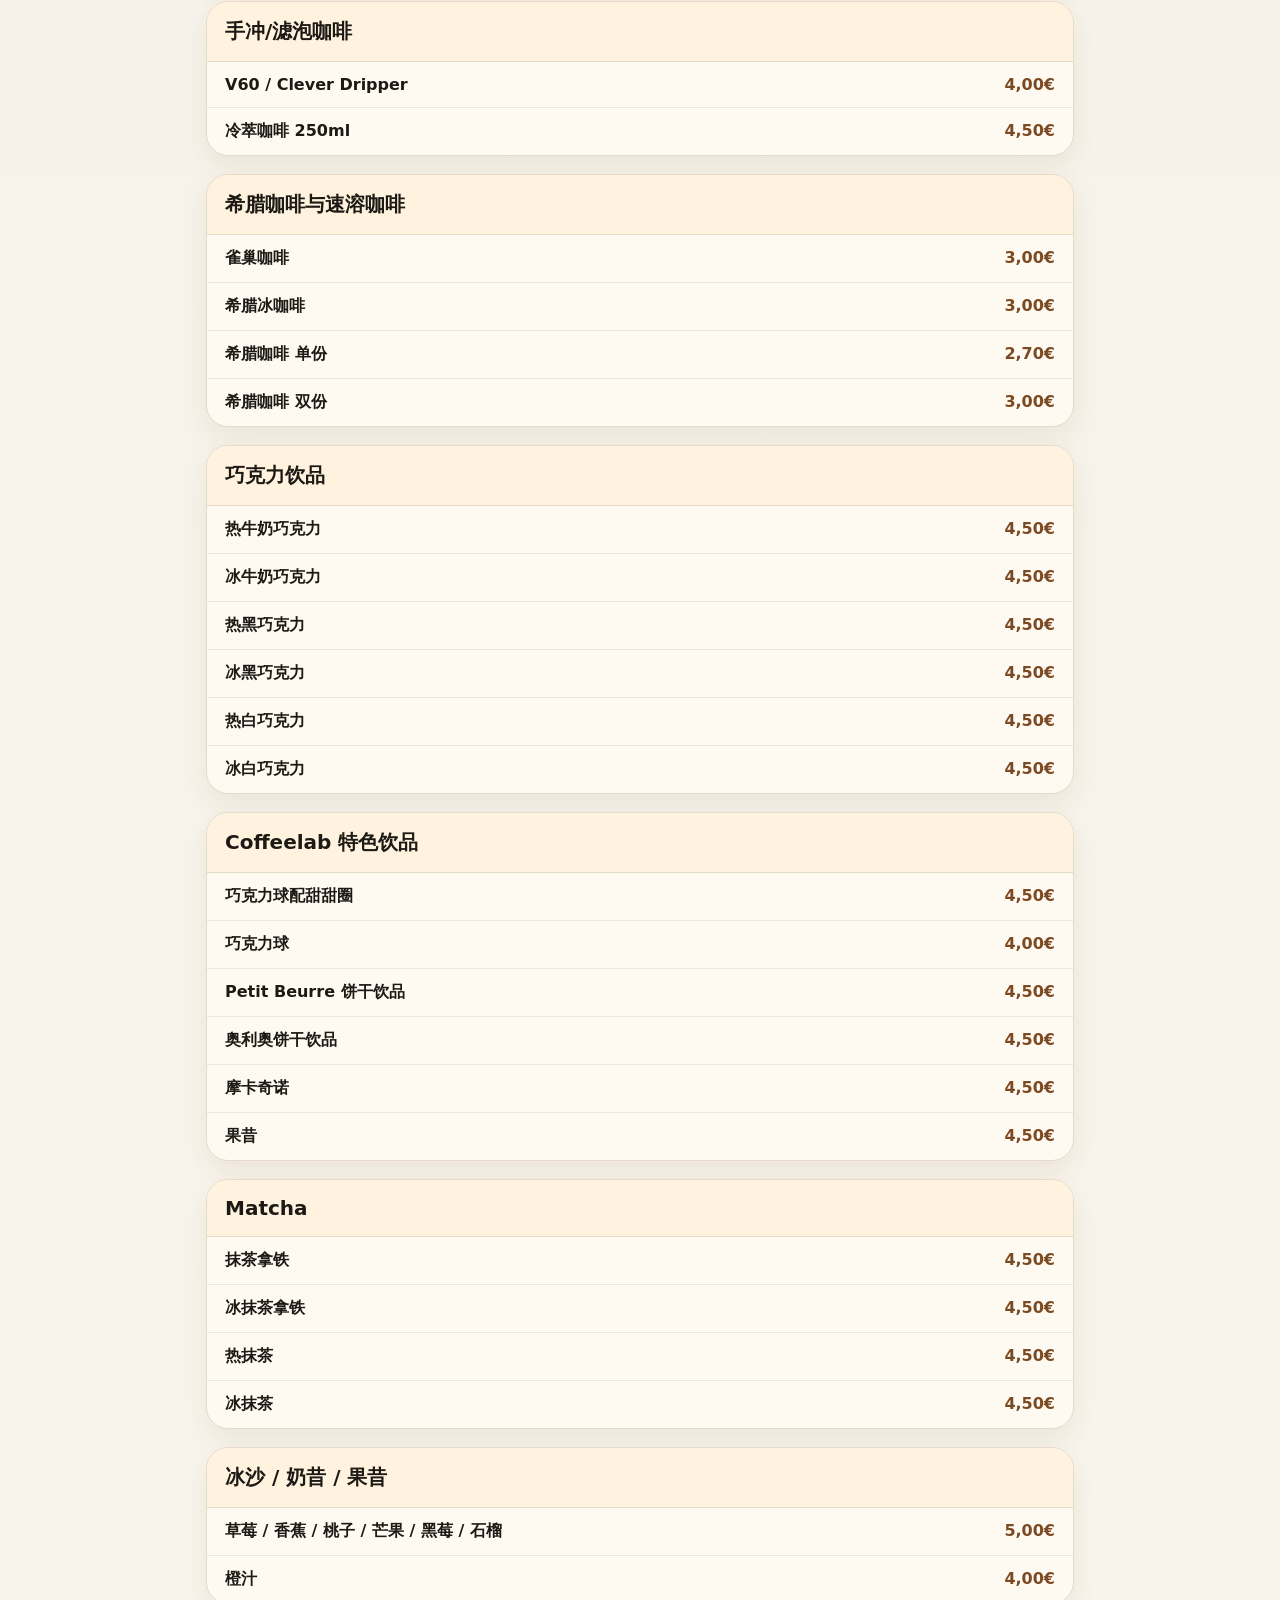
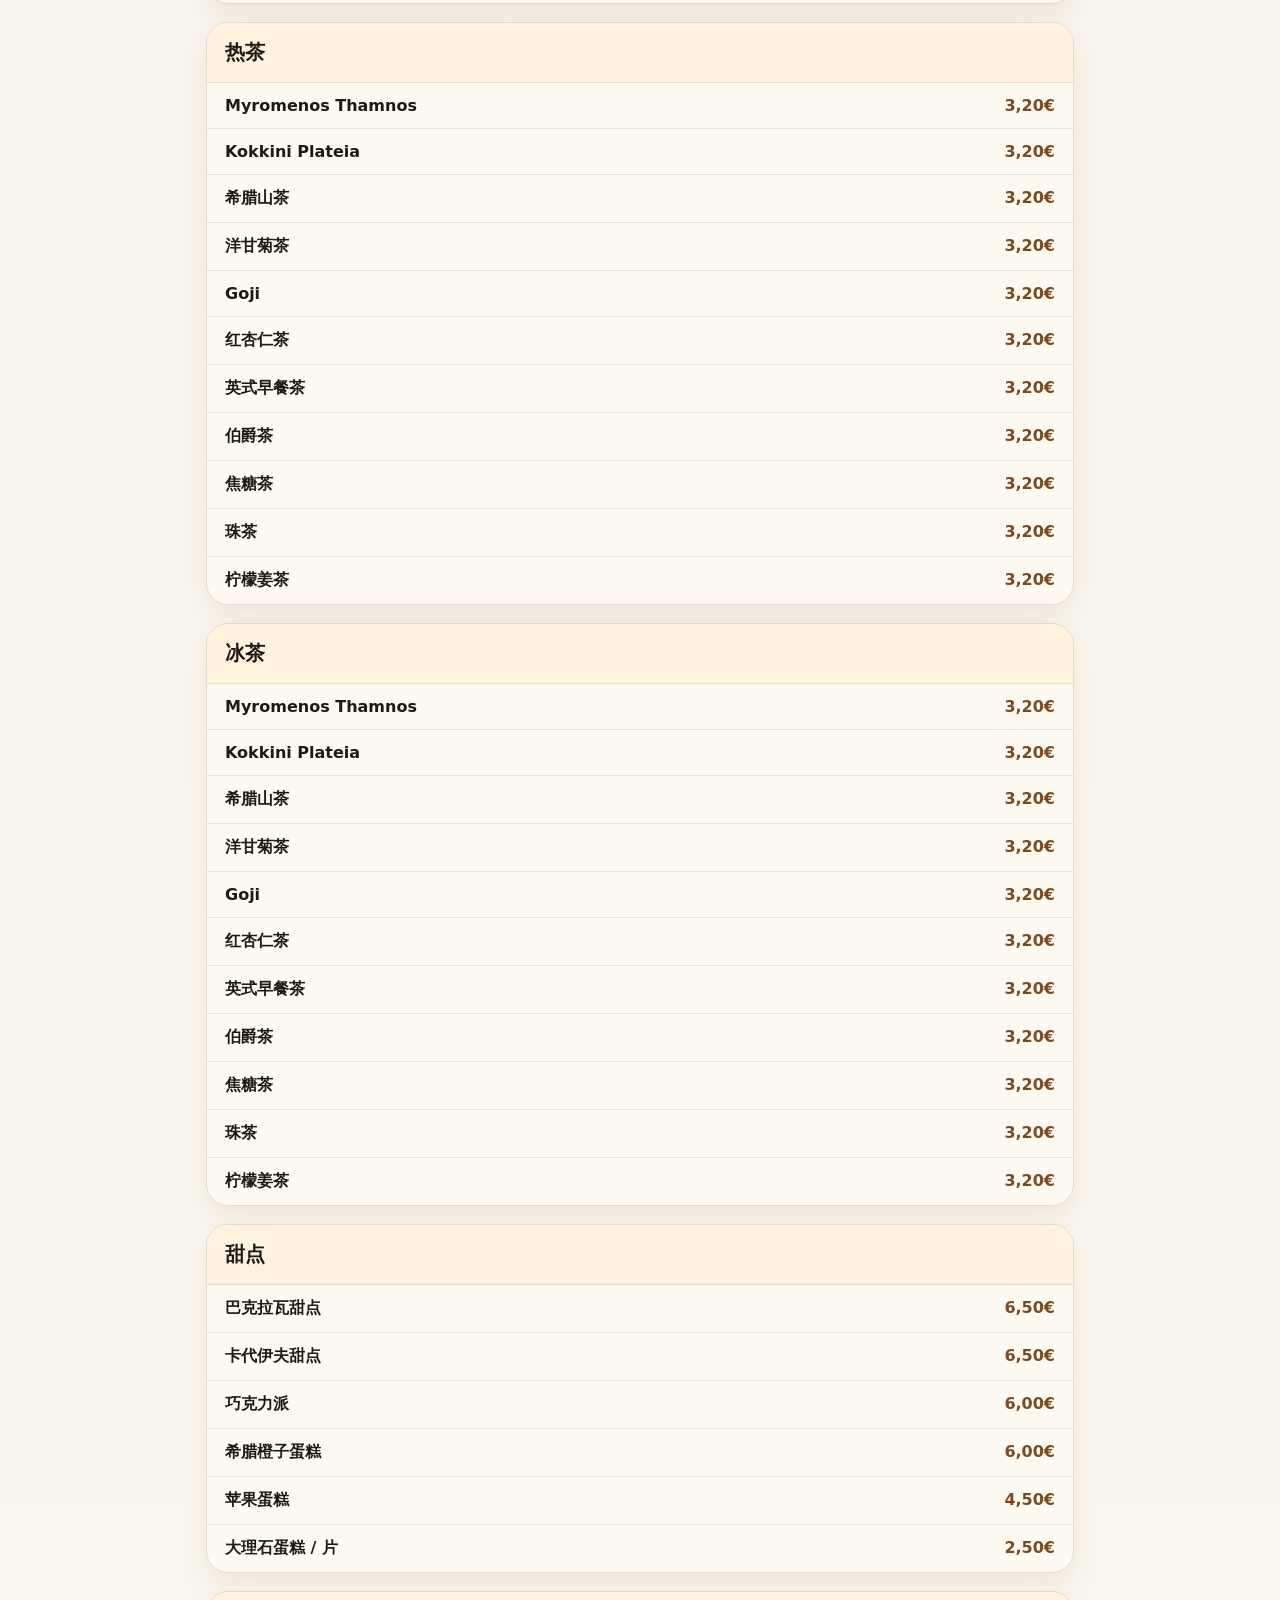
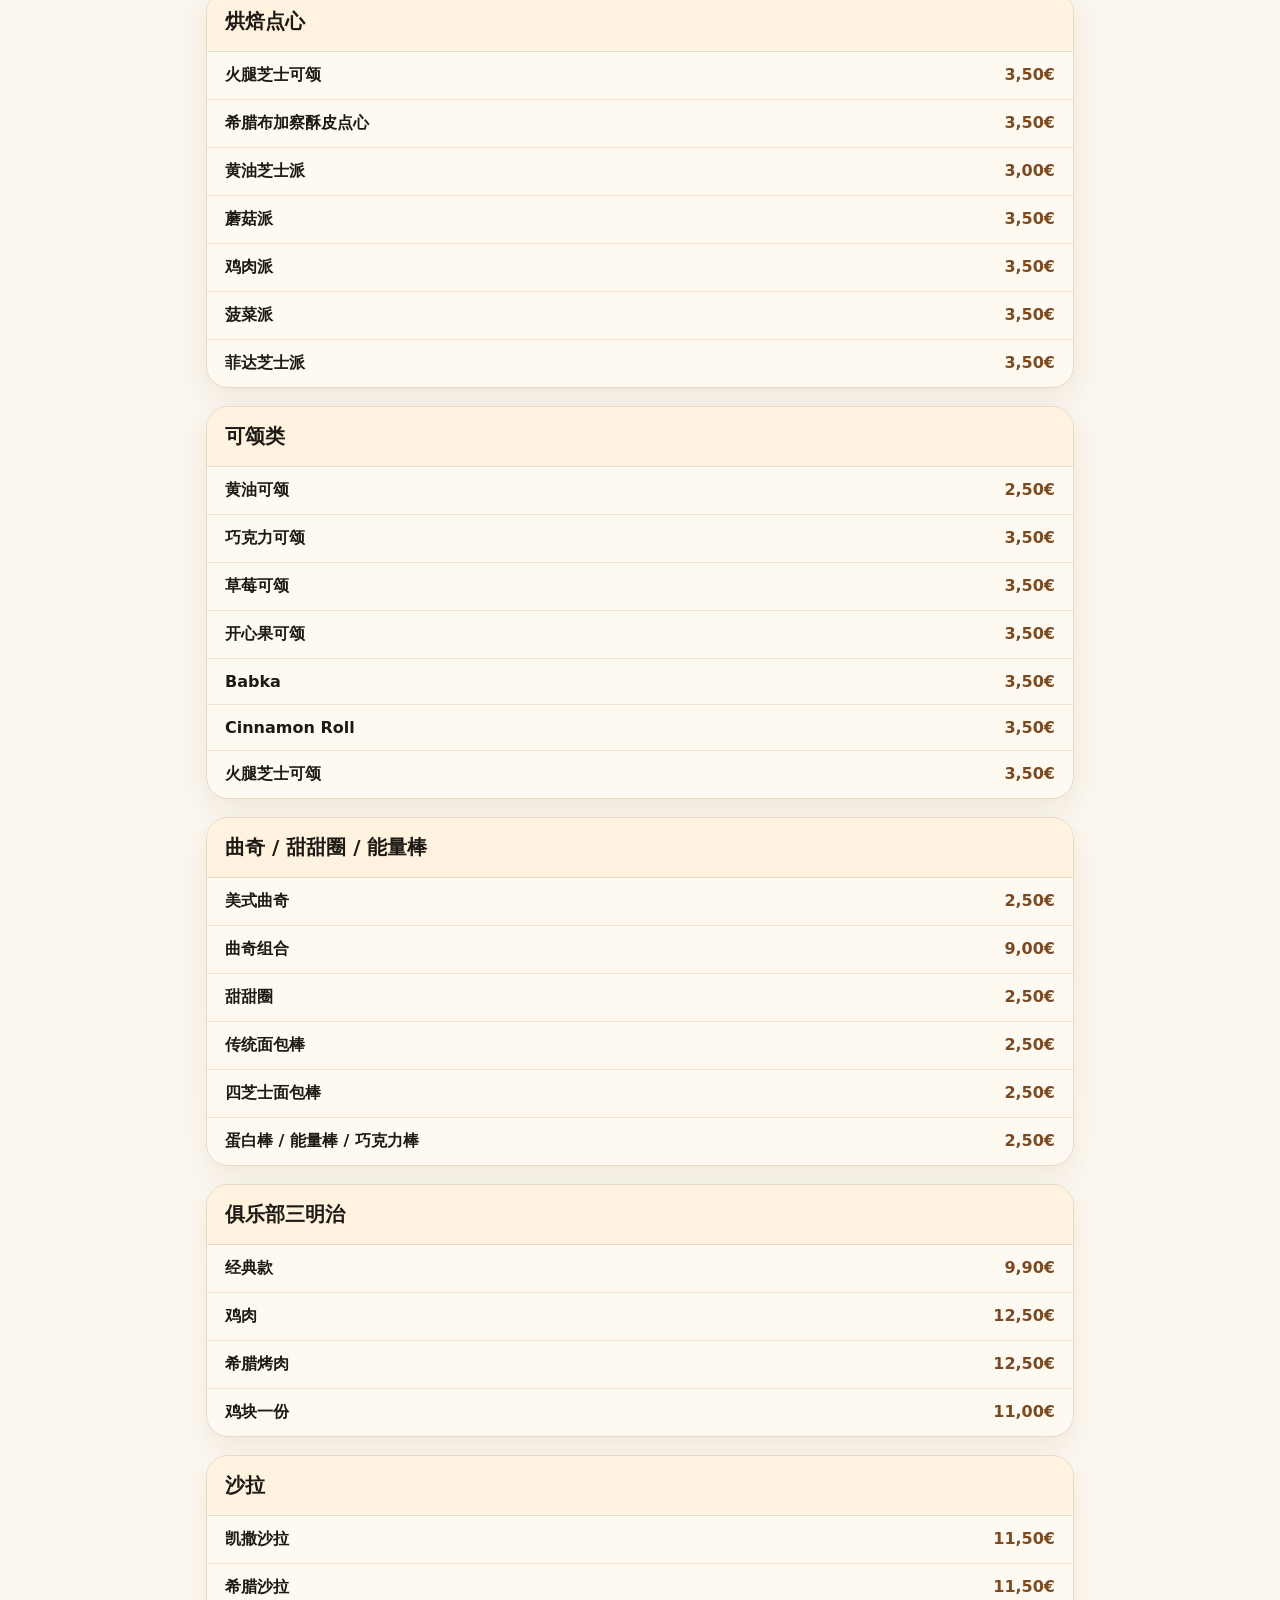
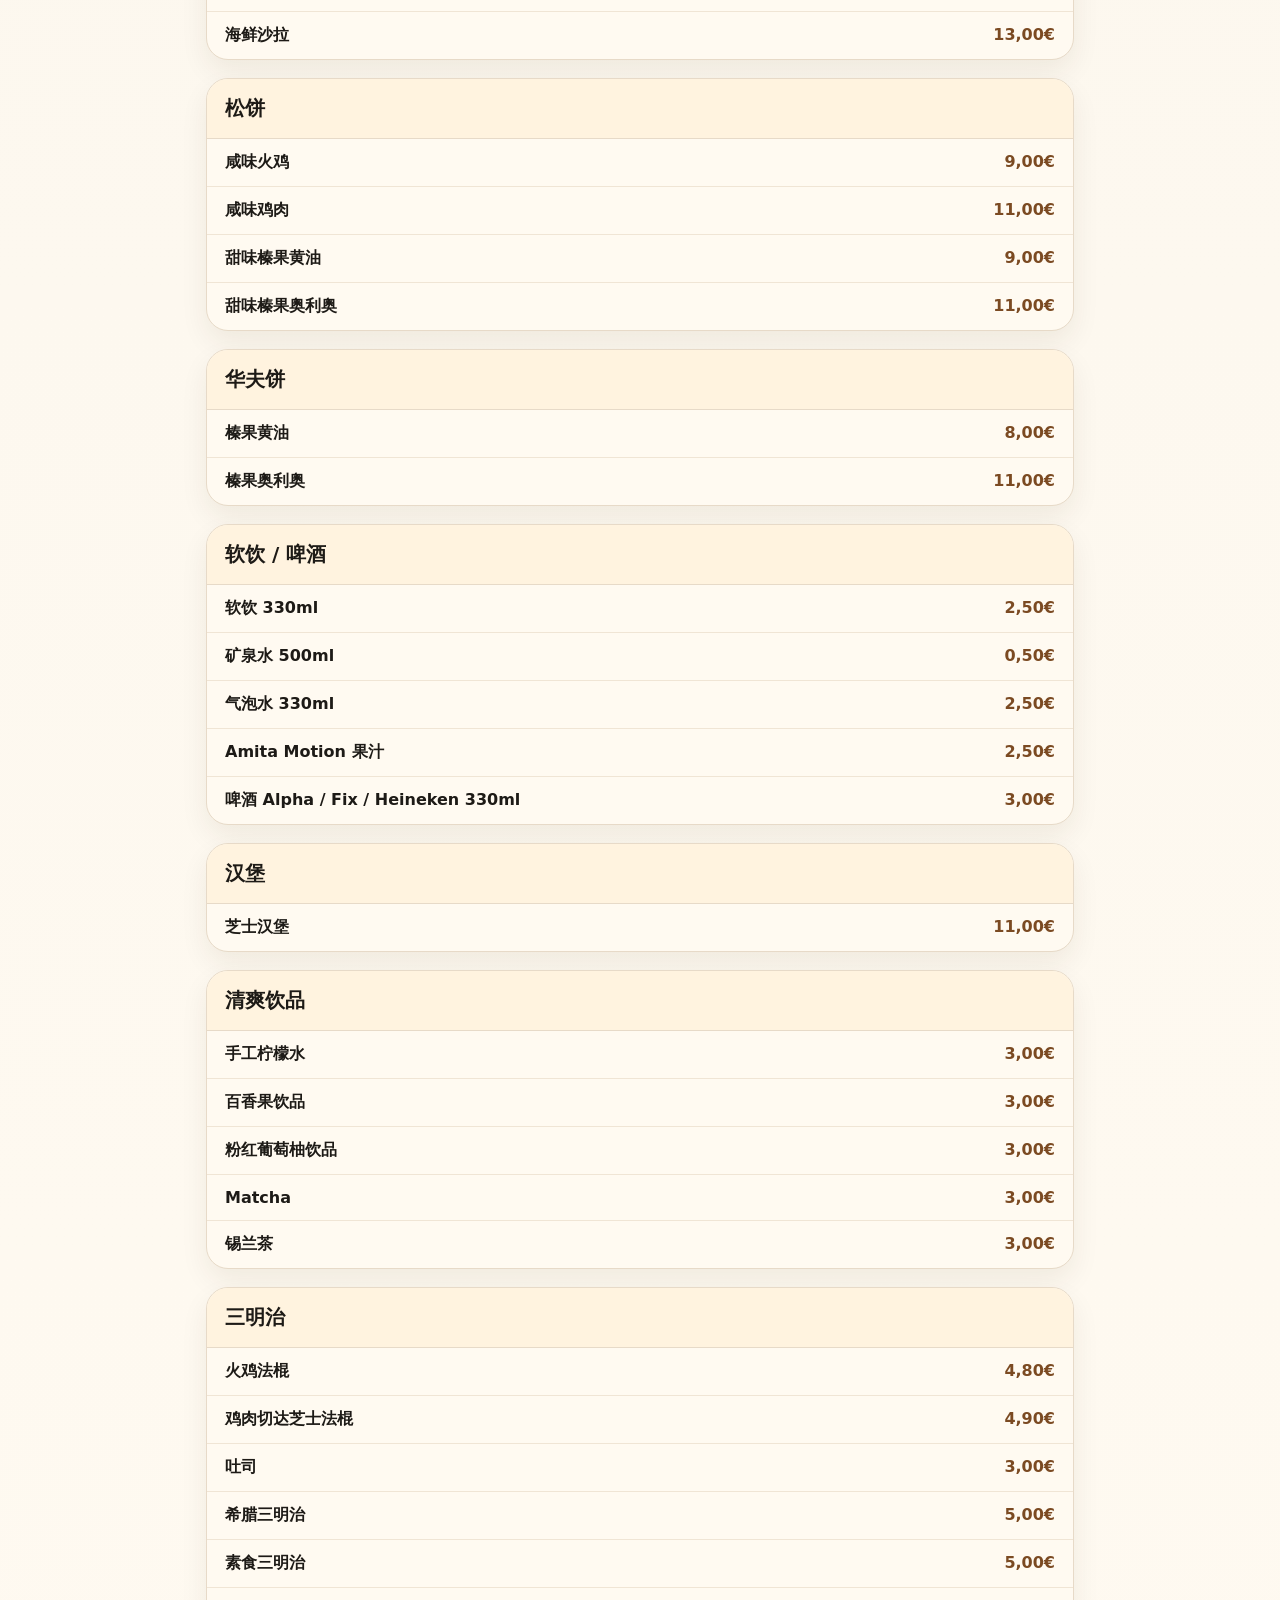
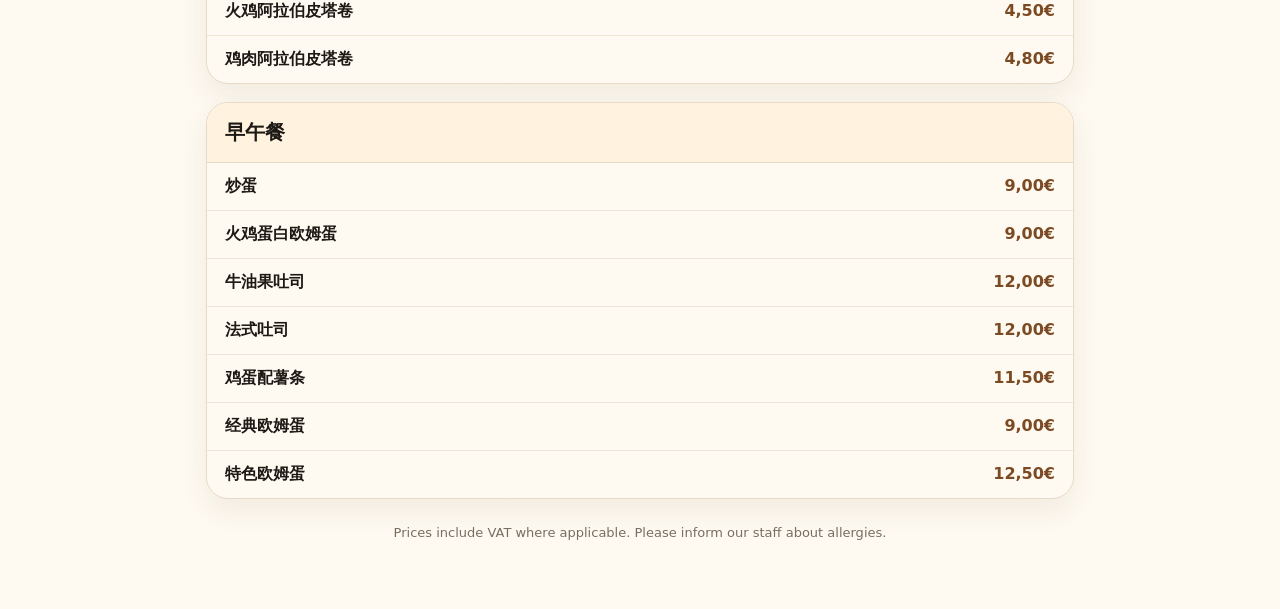
<file: zh.html>
<!doctype html><html lang="zh"><head><meta charset="utf-8"><meta name="viewport" content="width=device-width,initial-scale=1">
<title>COFFEELAB 圣托里尼</title><link rel="stylesheet" href="style.css"></head><body>
<header class="topbar"><div class="topbar-inner"><div class="brand">COFFEELAB 圣托里尼</div><nav class="switch"><a href="index.html">🌐</a><a href="el.html">🇬🇷</a> <a href="en.html">🇬🇧</a> <a href="fr.html">🇫🇷</a> <a href="de.html">🇩🇪</a> <a href="zh.html">🇨🇳</a></nav></div></header>
<main class="container"><section class="hero"><div class="logo">LOGO</div><h1>COFFEELAB 圣托里尼</h1><p class="subtitle">电子菜单</p></section>
<section class="section"><h2>Espresso</h2><div class="item"><div class="name">Espresso</div><div class="price">2,50€</div></div><div class="item"><div class="name">双份浓缩咖啡</div><div class="price">3,00€</div></div><div class="item"><div class="name">双份美式咖啡</div><div class="price">3,00€</div></div></section><section class="section"><h2>Freddo Espresso</h2><div class="item"><div class="name">Freddo Espresso</div><div class="price">3,50€</div></div><div class="item"><div class="name">大杯冰浓缩咖啡</div><div class="price">4,00€</div></div></section><section class="section"><h2>Cappuccino</h2><div class="item"><div class="name">Cappuccino</div><div class="price">3,50€</div></div><div class="item"><div class="name">普通卡布奇诺</div><div class="price">4,50€</div></div><div class="item"><div class="name">大杯卡布奇诺</div><div class="price">5,00€</div></div><div class="item"><div class="name">Flat White</div><div class="price">4,50€</div></div></section><section class="section"><h2>Cappuccino Freddo</h2><div class="item"><div class="name">Cappuccino Freddo</div><div class="price">4,00€</div></div><div class="item"><div class="name">大杯冰卡布奇诺</div><div class="price">5,00€</div></div><div class="item"><div class="name">冰澳白</div><div class="price">4,00€</div></div></section><section class="section"><h2>Latte</h2><div class="item"><div class="name">拿铁咖啡</div><div class="price">5,00€</div></div><div class="item"><div class="name">冰拿铁</div><div class="price">5,00€</div></div><div class="item"><div class="name">焦糖拿铁</div><div class="price">5,00€</div></div><div class="item"><div class="name">冰焦糖拿铁</div><div class="price">5,00€</div></div><div class="item"><div class="name">焦糖玛奇朵</div><div class="price">5,00€</div></div><div class="item"><div class="name">冰焦糖玛奇朵</div><div class="price">5,00€</div></div></section><section class="section"><h2>手冲/滤泡咖啡</h2><div class="item"><div class="name">V60 / Clever Dripper</div><div class="price">4,00€</div></div><div class="item"><div class="name">冷萃咖啡 250ml</div><div class="price">4,50€</div></div></section><section class="section"><h2>希腊咖啡与速溶咖啡</h2><div class="item"><div class="name">雀巢咖啡</div><div class="price">3,00€</div></div><div class="item"><div class="name">希腊冰咖啡</div><div class="price">3,00€</div></div><div class="item"><div class="name">希腊咖啡 单份</div><div class="price">2,70€</div></div><div class="item"><div class="name">希腊咖啡 双份</div><div class="price">3,00€</div></div></section><section class="section"><h2>巧克力饮品</h2><div class="item"><div class="name">热牛奶巧克力</div><div class="price">4,50€</div></div><div class="item"><div class="name">冰牛奶巧克力</div><div class="price">4,50€</div></div><div class="item"><div class="name">热黑巧克力</div><div class="price">4,50€</div></div><div class="item"><div class="name">冰黑巧克力</div><div class="price">4,50€</div></div><div class="item"><div class="name">热白巧克力</div><div class="price">4,50€</div></div><div class="item"><div class="name">冰白巧克力</div><div class="price">4,50€</div></div></section><section class="section"><h2>Coffeelab 特色饮品</h2><div class="item"><div class="name">巧克力球配甜甜圈</div><div class="price">4,50€</div></div><div class="item"><div class="name">巧克力球</div><div class="price">4,00€</div></div><div class="item"><div class="name">Petit Beurre 饼干饮品</div><div class="price">4,50€</div></div><div class="item"><div class="name">奥利奥饼干饮品</div><div class="price">4,50€</div></div><div class="item"><div class="name">摩卡奇诺</div><div class="price">4,50€</div></div><div class="item"><div class="name">果昔</div><div class="price">4,50€</div></div></section><section class="section"><h2>Matcha</h2><div class="item"><div class="name">抹茶拿铁</div><div class="price">4,50€</div></div><div class="item"><div class="name">冰抹茶拿铁</div><div class="price">4,50€</div></div><div class="item"><div class="name">热抹茶</div><div class="price">4,50€</div></div><div class="item"><div class="name">冰抹茶</div><div class="price">4,50€</div></div></section><section class="section"><h2>冰沙 / 奶昔 / 果昔</h2><div class="item"><div class="name">草莓 / 香蕉 / 桃子 / 芒果 / 黑莓 / 石榴</div><div class="price">5,00€</div></div><div class="item"><div class="name">橙汁</div><div class="price">4,00€</div></div></section><section class="section"><h2>热茶</h2><div class="item"><div class="name">Myromenos Thamnos</div><div class="price">3,20€</div></div><div class="item"><div class="name">Kokkini Plateia</div><div class="price">3,20€</div></div><div class="item"><div class="name">希腊山茶</div><div class="price">3,20€</div></div><div class="item"><div class="name">洋甘菊茶</div><div class="price">3,20€</div></div><div class="item"><div class="name">Goji</div><div class="price">3,20€</div></div><div class="item"><div class="name">红杏仁茶</div><div class="price">3,20€</div></div><div class="item"><div class="name">英式早餐茶</div><div class="price">3,20€</div></div><div class="item"><div class="name">伯爵茶</div><div class="price">3,20€</div></div><div class="item"><div class="name">焦糖茶</div><div class="price">3,20€</div></div><div class="item"><div class="name">珠茶</div><div class="price">3,20€</div></div><div class="item"><div class="name">柠檬姜茶</div><div class="price">3,20€</div></div></section><section class="section"><h2>冰茶</h2><div class="item"><div class="name">Myromenos Thamnos</div><div class="price">3,20€</div></div><div class="item"><div class="name">Kokkini Plateia</div><div class="price">3,20€</div></div><div class="item"><div class="name">希腊山茶</div><div class="price">3,20€</div></div><div class="item"><div class="name">洋甘菊茶</div><div class="price">3,20€</div></div><div class="item"><div class="name">Goji</div><div class="price">3,20€</div></div><div class="item"><div class="name">红杏仁茶</div><div class="price">3,20€</div></div><div class="item"><div class="name">英式早餐茶</div><div class="price">3,20€</div></div><div class="item"><div class="name">伯爵茶</div><div class="price">3,20€</div></div><div class="item"><div class="name">焦糖茶</div><div class="price">3,20€</div></div><div class="item"><div class="name">珠茶</div><div class="price">3,20€</div></div><div class="item"><div class="name">柠檬姜茶</div><div class="price">3,20€</div></div></section><section class="section"><h2>甜点</h2><div class="item"><div class="name">巴克拉瓦甜点</div><div class="price">6,50€</div></div><div class="item"><div class="name">卡代伊夫甜点</div><div class="price">6,50€</div></div><div class="item"><div class="name">巧克力派</div><div class="price">6,00€</div></div><div class="item"><div class="name">希腊橙子蛋糕</div><div class="price">6,00€</div></div><div class="item"><div class="name">苹果蛋糕</div><div class="price">4,50€</div></div><div class="item"><div class="name">大理石蛋糕 / 片</div><div class="price">2,50€</div></div></section><section class="section"><h2>烘焙点心</h2><div class="item"><div class="name">火腿芝士可颂</div><div class="price">3,50€</div></div><div class="item"><div class="name">希腊布加察酥皮点心</div><div class="price">3,50€</div></div><div class="item"><div class="name">黄油芝士派</div><div class="price">3,00€</div></div><div class="item"><div class="name">蘑菇派</div><div class="price">3,50€</div></div><div class="item"><div class="name">鸡肉派</div><div class="price">3,50€</div></div><div class="item"><div class="name">菠菜派</div><div class="price">3,50€</div></div><div class="item"><div class="name">菲达芝士派</div><div class="price">3,50€</div></div></section><section class="section"><h2>可颂类</h2><div class="item"><div class="name">黄油可颂</div><div class="price">2,50€</div></div><div class="item"><div class="name">巧克力可颂</div><div class="price">3,50€</div></div><div class="item"><div class="name">草莓可颂</div><div class="price">3,50€</div></div><div class="item"><div class="name">开心果可颂</div><div class="price">3,50€</div></div><div class="item"><div class="name">Babka</div><div class="price">3,50€</div></div><div class="item"><div class="name">Cinnamon Roll</div><div class="price">3,50€</div></div><div class="item"><div class="name">火腿芝士可颂</div><div class="price">3,50€</div></div></section><section class="section"><h2>曲奇 / 甜甜圈 / 能量棒</h2><div class="item"><div class="name">美式曲奇</div><div class="price">2,50€</div></div><div class="item"><div class="name">曲奇组合</div><div class="price">9,00€</div></div><div class="item"><div class="name">甜甜圈</div><div class="price">2,50€</div></div><div class="item"><div class="name">传统面包棒</div><div class="price">2,50€</div></div><div class="item"><div class="name">四芝士面包棒</div><div class="price">2,50€</div></div><div class="item"><div class="name">蛋白棒 / 能量棒 / 巧克力棒</div><div class="price">2,50€</div></div></section><section class="section"><h2>俱乐部三明治</h2><div class="item"><div class="name">经典款</div><div class="price">9,90€</div></div><div class="item"><div class="name">鸡肉</div><div class="price">12,50€</div></div><div class="item"><div class="name">希腊烤肉</div><div class="price">12,50€</div></div><div class="item"><div class="name">鸡块一份</div><div class="price">11,00€</div></div></section><section class="section"><h2>沙拉</h2><div class="item"><div class="name">凯撒沙拉</div><div class="price">11,50€</div></div><div class="item"><div class="name">希腊沙拉</div><div class="price">11,50€</div></div><div class="item"><div class="name">海鲜沙拉</div><div class="price">13,00€</div></div></section><section class="section"><h2>松饼</h2><div class="item"><div class="name">咸味火鸡</div><div class="price">9,00€</div></div><div class="item"><div class="name">咸味鸡肉</div><div class="price">11,00€</div></div><div class="item"><div class="name">甜味榛果黄油</div><div class="price">9,00€</div></div><div class="item"><div class="name">甜味榛果奥利奥</div><div class="price">11,00€</div></div></section><section class="section"><h2>华夫饼</h2><div class="item"><div class="name">榛果黄油</div><div class="price">8,00€</div></div><div class="item"><div class="name">榛果奥利奥</div><div class="price">11,00€</div></div></section><section class="section"><h2>软饮 / 啤酒</h2><div class="item"><div class="name">软饮 330ml</div><div class="price">2,50€</div></div><div class="item"><div class="name">矿泉水 500ml</div><div class="price">0,50€</div></div><div class="item"><div class="name">气泡水 330ml</div><div class="price">2,50€</div></div><div class="item"><div class="name">Amita Motion 果汁</div><div class="price">2,50€</div></div><div class="item"><div class="name">啤酒 Alpha / Fix / Heineken 330ml</div><div class="price">3,00€</div></div></section><section class="section"><h2>汉堡</h2><div class="item"><div class="name">芝士汉堡</div><div class="price">11,00€</div></div></section><section class="section"><h2>清爽饮品</h2><div class="item"><div class="name">手工柠檬水</div><div class="price">3,00€</div></div><div class="item"><div class="name">百香果饮品</div><div class="price">3,00€</div></div><div class="item"><div class="name">粉红葡萄柚饮品</div><div class="price">3,00€</div></div><div class="item"><div class="name">Matcha</div><div class="price">3,00€</div></div><div class="item"><div class="name">锡兰茶</div><div class="price">3,00€</div></div></section><section class="section"><h2>三明治</h2><div class="item"><div class="name">火鸡法棍</div><div class="price">4,80€</div></div><div class="item"><div class="name">鸡肉切达芝士法棍</div><div class="price">4,90€</div></div><div class="item"><div class="name">吐司</div><div class="price">3,00€</div></div><div class="item"><div class="name">希腊三明治</div><div class="price">5,00€</div></div><div class="item"><div class="name">素食三明治</div><div class="price">5,00€</div></div><div class="item"><div class="name">火鸡阿拉伯皮塔卷</div><div class="price">4,50€</div></div><div class="item"><div class="name">鸡肉阿拉伯皮塔卷</div><div class="price">4,80€</div></div></section><section class="section"><h2>早午餐</h2><div class="item"><div class="name">炒蛋</div><div class="price">9,00€</div></div><div class="item"><div class="name">火鸡蛋白欧姆蛋</div><div class="price">9,00€</div></div><div class="item"><div class="name">牛油果吐司</div><div class="price">12,00€</div></div><div class="item"><div class="name">法式吐司</div><div class="price">12,00€</div></div><div class="item"><div class="name">鸡蛋配薯条</div><div class="price">11,50€</div></div><div class="item"><div class="name">经典欧姆蛋</div><div class="price">9,00€</div></div><div class="item"><div class="name">特色欧姆蛋</div><div class="price">12,50€</div></div></section>
<p class="note">Prices include VAT where applicable. Please inform our staff about allergies.</p></main></body></html>
</file>
<file: style.css>
:root{--bg:#f6f1e8;--card:#fffaf1;--ink:#1d1a16;--muted:#776e62;--accent:#7b4a22;--line:#e7dac8}
*{box-sizing:border-box} body{margin:0;font-family:Inter,system-ui,-apple-system,Segoe UI,Arial,sans-serif;background:linear-gradient(180deg,#f6f1e8,#fffaf1);color:var(--ink)}
.container{max-width:900px;margin:0 auto;padding:28px 16px 56px}
.hero{text-align:center;padding:28px 0 18px}.logo{width:112px;height:112px;border-radius:50%;margin:0 auto 16px;background:#1f1a14;color:#fff;display:flex;align-items:center;justify-content:center;font-weight:800;letter-spacing:.08em;box-shadow:0 14px 34px rgba(0,0,0,.15)}
h1{font-size:32px;margin:0 0 6px}.subtitle{color:var(--muted);font-size:16px;margin:0}
.lang-grid{display:grid;grid-template-columns:1fr;gap:12px;margin:28px auto;max-width:520px}
.lang{display:flex;align-items:center;justify-content:space-between;text-decoration:none;background:var(--card);color:var(--ink);border:1px solid var(--line);padding:18px 20px;border-radius:18px;font-weight:700;box-shadow:0 10px 24px rgba(60,38,18,.08)}
.lang span:first-child{font-size:24px}.topbar{position:sticky;top:0;background:rgba(246,241,232,.92);backdrop-filter:blur(10px);border-bottom:1px solid var(--line);z-index:2}
.topbar-inner{max-width:900px;margin:0 auto;padding:12px 16px;display:flex;align-items:center;justify-content:space-between;gap:12px}
.brand{font-weight:800}.switch a{color:var(--accent);text-decoration:none;margin-left:10px;font-weight:700}
.section{margin:18px 0;background:var(--card);border:1px solid var(--line);border-radius:22px;overflow:hidden;box-shadow:0 12px 28px rgba(60,38,18,.07)}
.section h2{font-size:20px;margin:0;padding:16px 18px;background:#fff3df;border-bottom:1px solid var(--line)}
.item{display:flex;justify-content:space-between;gap:16px;padding:13px 18px;border-bottom:1px solid #f0e5d5}.item:last-child{border-bottom:0}
.name{font-weight:600}.price{white-space:nowrap;font-weight:800;color:var(--accent)}
.note{text-align:center;color:var(--muted);font-size:13px;margin-top:26px}
@media(min-width:680px){.lang-grid{grid-template-columns:1fr 1fr}h1{font-size:42px}.logo{width:130px;height:130px}}
</file>
